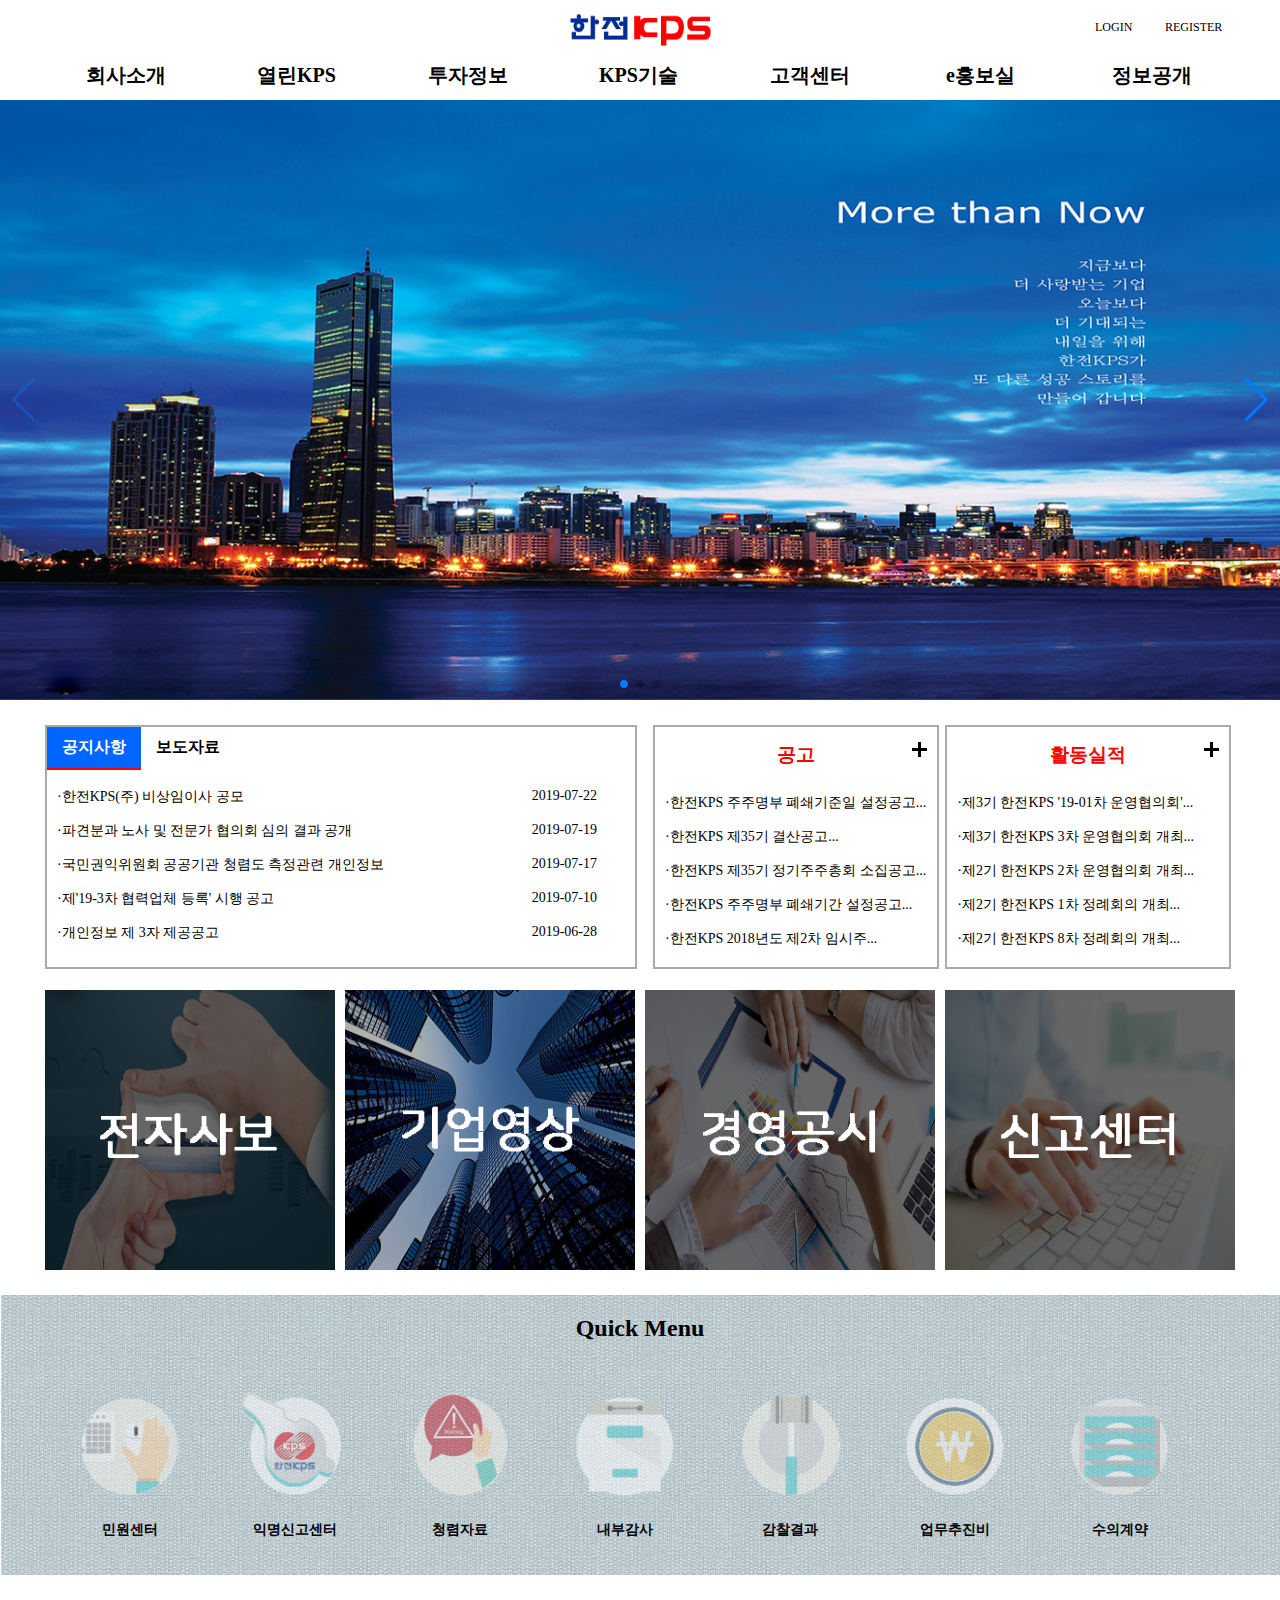
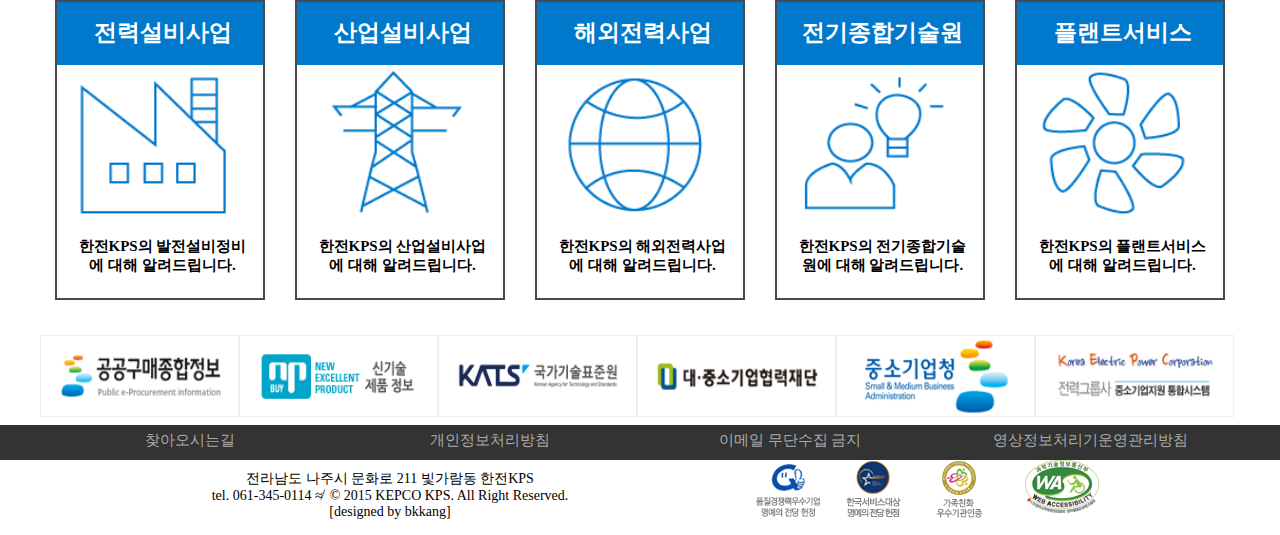
<file: index.html>
<!DOCTYPE html>
<html lang="en">
<head>
    <meta charset="UTF-8">
    <meta name="viewport" content="width=device-width, initial-scale=1.0">
    <title>한전KPS - new </title>
    <link rel="stylesheet" href="css/style.css">
    <script src="http://code.jquery.com/jquery-3.6.0.min.js"></script>
    <script src="script/menu.js"></script>
    <script src="script/tab.js"></script>
    <!-- <script src="script/pop.js"></script> -->
    <!-- swiper slider -->
    <link rel="stylesheet" href="https://cdn.jsdelivr.net/npm/swiper@11/swiper-bundle.min.css" />
    <style>
   .swiper {
      width: 100%;
      height: 100%;
    }

    .swiper-slide {
      text-align: center;
      font-size: 18px;
      background: #fff;
      display: flex;
      justify-content: center;
      align-items: center;
    }

    .swiper-slide img {
      display: block;
      width: 100%;
      height: 100%;
      object-fit: cover;
    }
    </style>
    <style>
      /* Skip */
      /* #skip{position:absolute; left:0; top:0; width:100%; 
              margin:0 auto; z-index:9999;}
      #skip a{display:block; position:absolute; left:0; 
      padding:10px; color:#fff; background:#000;}
      #skip a:link,#skip a:visited,#skip a:active{top:-10000px;}
      #skip a:hover,#skip a:focus{top:0;} */

      /*스킵 네비게이션 */
#skip{ position: absolute; margin: 0 auto; width: 100%; list-style: none; font-size: 1.15em; top: -10.5em; left: 0; z-index: 999;}
#skip a:focus, #skip a:active { 
  position: absolute; padding-top: 0.7em;
    width: 100%; height: 2em; top: 10.5em; z-index: 999; 
    text-align: center;color:#fff; background: #333;
    overflow: visible;  }
    </style>
</head>
<body>
  <div id="skip">
      <a href="#content">본문 바로가기</a> 
  </div>
  <div id="header">
    <div class="inner">
        <h1><a href="index.html"><img src="images/logo2.png" alt="kpslogo"></a></h1>
        <ul class="toplink">
            <li><a href="login.html">LOGIN</a></li>
            <li><a href="regist.html">REGISTER</a></li>
        </ul> 
        <ul class="gnb">
          <li class="m1"><a href="sub1.html">회사소개</a>
            <ul class="sub">
              <li><a href="#">CEO</a></li>
              <li><a href="#">VISION</a></li>
              <li><a href="#">연혁</a></li>
              <li><a href="#">조직&인력</a></li>
              <li><a href="#">주요사업</a></li>
               <li><a href="#">채용정보</a></li>
              <li><a href="#">찾아오시는길</a></li>
            </ul>
          </li>
  
          <li class="m2"><a href="sub2.html">열린KPS</a>
            <ul  class="sub">
              <li><a href="#">활동분야</a></li>
              <li><a href="#">지속가능경영</a></li>
              <li><a href="#">사회공헌</a></li>
              <li><a href="#">청렴센터</a></li>
              <li><a href="#">열린 KPS 1번가</a></li>
            </ul>	
          </li>
  
          <li class="m3"><a href="sub3.html">투자정보</a>
            <ul  class="sub">
              <li><a href="#">재무정보</a></li>
              <li><a href="#">공시정보</a></li>
              <li><a href="#">주식정보</a></li>
              <li><a href="#">주가정보</a></li>
              <li><a href="#">재무정보</a></li>
              <li><a href="#">IR자료</a></li>
            </ul>	
          </li>
  
          <li class="m4"><a href="sub4.html">KPS기술</a>
            <ul  class="sub">
              <li><a href="#">교육훈련</a></li>
              <li><a href="#">연구개발</a></li>
              <li><a href="#">특화기술</a></li>
              <li><a href="#">지식재산권</a></li>
              <li><a href="#">기술재휴</a></li>
              <li><a href="#">품질활동</a></li>
            </ul>	
          </li>
  
          <li class="m5"><a href="sub6.html">고객센터</a>
            <ul  class="sub">
              <li><a href="#">고객현장</a></li>
              <li><a href="#">고객상담실</a></li>
              <li><a href="#">공익신고</a></li>
              <li><a href="#">전자민원센터</a></li>
              <li><a href="#">입찰정보</a></li>
              <li><a href="#">KPS옴부즈만</a></li>
            </ul>	
          </li>
  
          <li class="m6"><a href="#">e홍보실</a>
            <ul  class="sub">
              <li><a href="#">전자사보</a></li>
              <li><a href="#">KPS홍보관</a></li>
              <li><a href="#">KPS뉴스</a></li>
            </ul>
          </li>
  
          <li class="m7"><a href="sub5.html">정보공개</a>
            <ul  class="sub">
              <li><a href="#">정보공개제도</a></li>
              <li><a href="#">사전정보공개</a></li>
              <li><a href="#">법무</a></li>
              <li><a href="#">사규</a></li>
              <li><a href="#">사규 제·개정예고</a></li>
              <li><a href="#">사업실명제</a></li>
            </ul>
          </li>
        </ul><!-- gnb -->
    </div>
   </div><!--header-->
   <div id="visual">
       <!-- <div class="viewer">
            <img class="active" src="images/visualImg1.png" alt="v1">
            <img src="images/visualImg2.png" alt="v2">
            <img src="images/visualImg3.png" alt="v3">   
       </div> -->
       <!-- Swiper slider 마크업 추가 -->
        <div class="swiper mySwiper">
            <div class="swiper-wrapper">
                <div class="swiper-slide"><img src="images/visualImg1.png" alt="v1"></div>
                <div class="swiper-slide"><img src="images/visualImg2.png" alt="v2"></div>
                <div class="swiper-slide"><img src="images/visualImg3.png" alt="v3"></div>
                <!-- <div class="swiper-slide"><img src="images/visualImg4.jpg" alt="v4"></div>
                <div class="swiper-slide"><img src="images/visualImg5.jpg" alt="v5"></div>    -->
            </div>
            <div class="swiper-button-next"></div>
            <div class="swiper-button-prev"></div>
            <div class="swiper-pagination"></div>
        </div>
   </div><!--visual-->
   <div id="content">
     <div id="contWrap">
      <div class="cont1"><!--  tab메뉴-->
        <div class="left">
          <ul class="tabs">
            <li class="tab-link current" data-tab="tab-1">공지사항</li>
            <li class="tab-link" data-tab="tab-2">보도자료</li>
          </ul>
          <div id="tab-1" class="tab-content current">	
            <ul>
              <li><a href="#">·한전KPS(주) 비상임이사 공모</a><span>2019-07-22</span></li>
              <li><a href="#">·파견분과 노사 및 전문가 협의회 심의 결과 공개</a><span>2019-07-19</span></li>
              <li><a href="#">·국민권익위원회 공공기관 청렴도 측정관련 개인정보</a><span>2019-07-17</span></li>
              <li><a href="#">·제'19-3차 협력업체 등록' 시행 공고</a><span>2019-07-10</span></li> 
              <li><a href="#">·개인정보 제 3자 제공공고</a><span>2019-06-28</span></li>
            </ul>
          </div><!-- tab1 -->

          <div id="tab-2" class="tab-content">
            <ul>
              <li><a href="#">·한전KPS, 청렴캠페인 시행</a><span>2019-07-26</span></li>
              <li><a href="#">·한전KPS, 발전기 고정자 권선 시제품 실증 완료</a><span>2019-07-25</span></li>
              <li><a href="#">·한전KPS, 2019년 대학생 서포터즈 발대식</a><span>2019-07-03</span></li>
              <li><a href="#">·한전KPS-한수원 컨소시엄, UAE원전 정비사업</a><span>2019-06-27</span></li>
              <li><a href="#">·한전KPS, 2019년도 상반기 신입사원 입사식 개최</a><span>2019-06-25</span></li>
            </ul>
          </div><!-- tab2 -->
        </div><!-- left -->
        
        <div class="right">
          <div class="box1"><!-- 4/10 -->
            <h3>공고</h3>
            <ul>
              <li><a href="#">·한전KPS 주주명부 폐쇄기준일 설정공고...</a></li>
              <li><a href="#">·한전KPS 제35기 결산공고...</a></li>
              <li><a href="#">·한전KPS 제35기 정기주주총회 소집공고...</a></li>
              <li><a href="#">·한전KPS 주주명부 폐쇄기간 설정공고...</a></li>
              <li><a href="#">·한전KPS 2018년도 제2차 임시주...</a></li>
            </ul>
            <p><a href="#"><img src="images/plus.png" alt="더보기"></a></p>
          </div><!-- box1 -->

          <div class="box2">
            <h3>활동실적</h3>
            <ul>
              <li><a href="#">·제3기 한전KPS '19-01차 운영협의회'...</a></li>
              <li><a href="#">·제3기 한전KPS 3차 운영협의회 개최...</a></li>
              <li><a href="#">·제2기 한전KPS 2차 운영협의회 개최...</a></li>
              <li><a href="#">·제2기 한전KPS 1차 정례회의 개최...</a></li>
              <li><a href="#">·제2기 한전KPS 8차 정례회의 개최...</a></li>
            </ul>
            <p><a href="#"><img src="images/plus.png" alt="더보기"></a></p>
          </div><!-- box2 -->
        </div><!-- right -->
      </div><!-- cont1 -->
          <div class="cont2">
            <!-- 인라인태그(a,img,span,em,..)) : 라인크로스 안됨 
                / 블럭태그(div,p,ul-li,table,...) :블럭단위 라이크로스 됨 -->
            <a href="#"><img src="images/cont3-1.png" alt="전자사보"></a>
            <a href="#"><img src="images/cont3-2.png" alt="기업영상"></a>
            <a href="#"><img src="images/cont3-3.png" alt="경영공시"></a>
            <a href="#"><img src="images/cont3-4.png" alt="신고센터"></a>
          </div><!--cont2-->
          <div class="cont3">
             <div class="lnb">
                <h2>Quick Menu</h2>
                <ul class="Quick">
                    <li><a href="#">
                         <img src="images/cont3_1_img1.png" alt="img1">
                         <p>민원센터</p></a>
                    </li>
                    <li><a href="#">
                        <img src="images/cont3_2_img2.png" alt="img2">
                        <p>익명신고센터</p></a>
                   </li>
                   <li><a href="#">
                    <img src="images/cont3_3_img3.png" alt="img3">
                    <p>청렴자료</p></a>
                   </li>
                   <li><a href="#">
                    <img src="images/cont3_4_img4.png" alt="img4">
                    <p>내부감사</p></a>
                   </li>
                   <li><a href="#">
                    <img src="images/cont3_5_img5.png" alt="img5">
                    <p>감찰결과</p></a>
                  </li>
                  <li><a href="#">
                    <img src="images/cont3_6_img6.png" alt="img6">
                    <p>업무추진비</p></a>
                  </li> 
                  <li><a href="#">
                    <img src="images/cont3_7_img7.png" alt="img7">
                    <p>수의계약</p></a>
                  </li>
                </ul>
             </div>
          </div><!--cont3-->
          <div class="cont4">
            <div class="boxs">
                <h3><a href="#">전력설비사업</a></h3>
                <a href="#">
                    <img src="images/cont4-1_2.png" alt="전력설비사업">
                    <p>한전KPS의 발전설비정비에 대해 알려드립니다.</p>
                </a>
            </div>
            <div class="boxs">
                <h3><a href="#">산업설비사업</a></h3>
                <a href="#">
                    <img src="images/cont4-2_2.png" alt="산업설비사업">
                    <p>한전KPS의 산업설비사업에 대해 알려드립니다.</p>
                </a>
            </div>
            <div class="boxs">
                <h3><a href="#">해외전력사업</a></h3>
                <a href="#">
                    <img src="images/cont4-3_2.png" alt="해외전력사업">
                    <p>한전KPS의 해외전력사업에 대해 알려드립니다.</p>
                </a>
            </div>
            <div class="boxs">
                <h3><a href="#">전기종합기술원</a></h3>
                <a href="#">
                    <img src="images/cont4-4_2.png" alt="전기종합기술원">
                    <p>한전KPS의 전기종합기술원에 대해 알려드립니다.</p>
                </a>
            </div>
            <div class="boxs">
                <h3><a href="#">플랜트서비스</a></h3>
                <a href="#">
                    <img src="images/cont4-5_2.png" alt="플랜트서비스">
                    <p>한전KPS의 플랜트서비스에 대해 알려드립니다.</p>
                </a>
            </div>
          </div><!--cont4-->
          <div class="cont5">
            <ul>
                <li><a href="#"><img src="images/cont6-1.png" alt="공공정보"></a></li>
                <li><a href="#"><img src="images/cont6-2.png" alt="공공정보"></a></li>
                <li><a href="#"><img src="images/cont6-3.png" alt="공공정보"></a></li>
                <li><a href="#"><img src="images/cont6-4.png" alt="공공정보"></a></li>
                <li><a href="#"><img src="images/cont6-5.png" alt="공공정보"></a></li>
                <li><a href="#"><img src="images/cont6-6.png" alt="공공정보"></a></li>
            </ul>
          </div><!--cont5-->
     </div><!--contWrap-->
   </div><!--content-->
   <div id="footer">
     <div class="contact">
         <ul>
            <li><a href="#">찾아오시는길</a></li>
            <li><a href="#">개인정보처리방침</a></li>
            <li><a href="#">이메일 무단수집 금지</a></li>
            <li><a href="#">영상정보처리기운영관리방침</a></li>
         </ul>
     </div>
     <div class="address">
        <p class="add">
            전라남도 나주시 문화로 211 빛가람동 한전KPS <br>tel. 061-345-0114
            &nap;&nbsp; &copy; 2015 KEPCO KPS. All Right Reserved. [designed by bkkang]
        </p>
        <ul class="ficon">
            <li><a href="#"><img src="images/footer_icon1.png" alt="1"></a></li>
            <li><a href="#"><img src="images/footer_icon2.png" alt="1"></a></li>
            <li><a href="#"><img src="images/footer_icon4.png" alt="1"></a></li>
            <li><a href="#"><img src="images/footer_icon5.jpg" alt="1"></a></li> 
        </ul>
     </div>
   </div><!--footer-->
   <div class="popup">
        <img src="images/pop.jpg" alt="pop">
        <input type="checkbox" id="chk">
        <label for="chk">오늘은 하루동안 이창 열지않음.</label>
        <button class="close">close</button>
   </div>

   <!-- Swiper slider JS 추가 -->
   <script src="https://cdn.jsdelivr.net/npm/swiper@11/swiper-bundle.min.js"></script>
   <script>
    var swiper = new Swiper(".mySwiper", {
      spaceBetween: 30,
      centeredSlides: true,
      autoplay: {
        delay: 2500,
        disableOnInteraction: false,
      },
      pagination: {
        el: ".swiper-pagination",
        clickable: true,
      },
      navigation: {
        nextEl: ".swiper-button-next",
        prevEl: ".swiper-button-prev",
      },
    });
   </script>
</body>
</html>
</file>
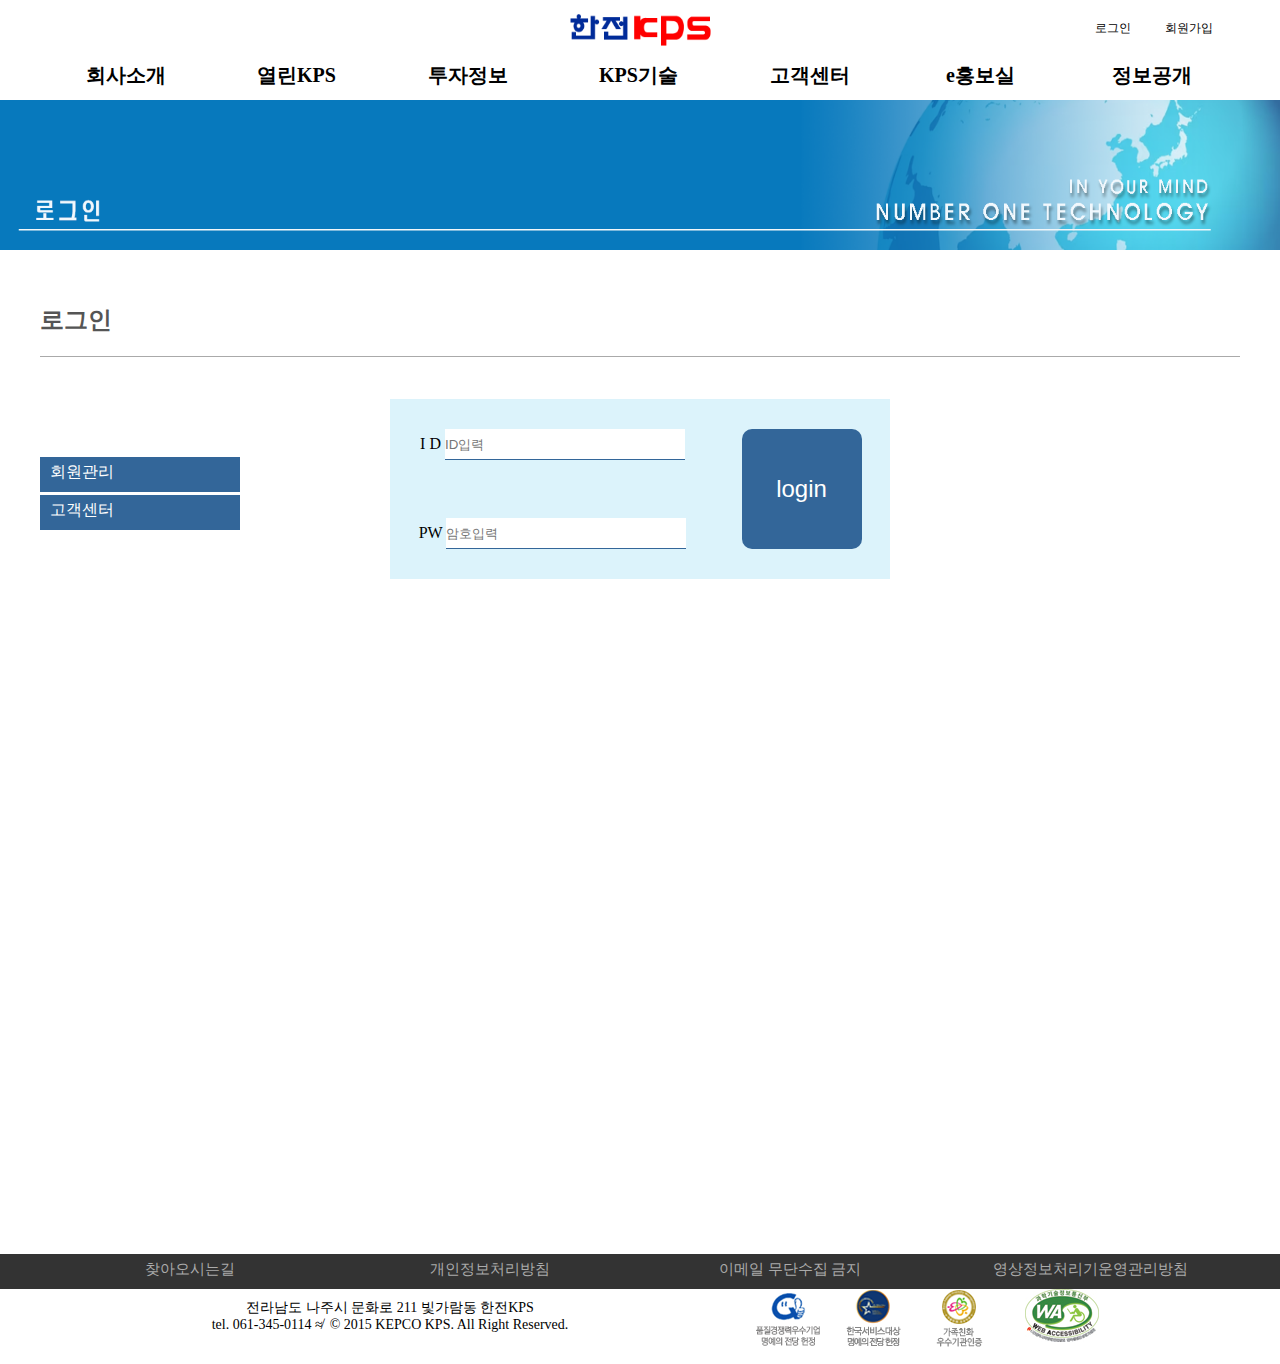
<file: login.html>
<!DOCTYPE html>
<html lang="en">
<head>
    <meta charset="UTF-8">
    <meta name="viewport" content="width=device-width, initial-scale=1.0">
    <title>로그인</title>
    <link rel="stylesheet" href="css/style.css">
    <link rel="stylesheet" href="css/login.css">
    <script src="http://code.jquery.com/jquery-3.6.0.min.js"></script>
    <script src="script/menu.js"></script>
    <script src="script/navi.js"></script>
    <script src="script/login.js"></script>
</head>
<body>
   <div id="header">
    <div class="inner">
        <h1><a href="index.html"><img src="images/logo2.png" alt="kpslogo"></a></h1>
        <ul class="toplink">
            <li><a href="login.html">로그인</a></li>
            <li><a href="regist.html">회원가입</a></li>
        </ul> 
        <ul class="gnb">
          <li class="m1"><a href="sub1.html">회사소개</a>
            <ul class="sub">
              <li><a href="#">CEO</a></li>
              <li><a href="#">VISION</a></li>
              <li><a href="#">연혁</a></li>
              <li><a href="#">조직&인력</a></li>
              <li><a href="#">주요사업</a></li>
               <li><a href="#">채용정보</a></li>
              <li><a href="#">찾아오시는길</a></li>
            </ul>
          </li>
  
          <li class="m2"><a href="sub2.html">열린KPS</a>
            <ul  class="sub">
              <li><a href="#">활동분야</a></li>
              <li><a href="#">지속가능경영</a></li>
              <li><a href="#">사회공헌</a></li>
              <li><a href="#">청렴센터</a></li>
              <li><a href="#">열린 KPS 1번가</a></li>
            </ul>	
          </li>
  
          <li class="m3"><a href="sub3.html">투자정보</a>
            <ul  class="sub">
              <li><a href="#">재무정보</a></li>
              <li><a href="#">공시정보</a></li>
              <li><a href="#">주식정보</a></li>
              <li><a href="#">주가정보</a></li>
              <li><a href="#">재무정보</a></li>
              <li><a href="#">IR자료</a></li>
            </ul>	
          </li>
  
          <li class="m4"><a href="sub4.html">KPS기술</a>
            <ul  class="sub">
              <li><a href="#">교육훈련</a></li>
              <li><a href="#">연구개발</a></li>
              <li><a href="#">특화기술</a></li>
              <li><a href="#">지식재산권</a></li>
              <li><a href="#">기술재휴</a></li>
              <li><a href="#">품질활동</a></li>
            </ul>	
          </li>
  
          <li class="m5"><a href="sub6.html">고객센터</a>
            <ul  class="sub">
              <li><a href="#">고객현장</a></li>
              <li><a href="#">고객상담실</a></li>
              <li><a href="#">공익신고</a></li>
              <li><a href="#">전자민원센터</a></li>
              <li><a href="#">입찰정보</a></li>
              <li><a href="#">KPS옴부즈만</a></li>
            </ul>	
          </li>
  
          <li class="m6"><a href="#">e홍보실</a>
            <ul  class="sub">
              <li><a href="#">전자사보</a></li>
              <li><a href="#">KPS홍보관</a></li>
              <li><a href="#">KPS뉴스</a></li>
            </ul>
          </li>
  
          <li class="m7"><a href="sub5.html">정보공개</a>
            <ul  class="sub">
              <li><a href="#">정보공개제도</a></li>
              <li><a href="#">사전정보공개</a></li>
              <li><a href="#">법무</a></li>
              <li><a href="#">사규</a></li>
              <li><a href="#">사규 제·개정예고</a></li>
              <li><a href="#">사업실명제</a></li>
            </ul>
          </li>
        </ul><!-- gnb -->
    </div>
   </div><!--header-->
  
   <div id="sub1_visual">
    <!-- 타이틀바 이미지제작 -->
    <img src="images/sub_visual6.png" alt="로그인">
   </div>
   <div id="conWrap">
     <div id="sub2">
       <h2>로그인 </h2>
     </div>
     <!-- 내용배치 추가 -->
  
     <div id="nav">
      <ul class="navi">
        <li class="group">
          <div class="title">회원관리</div>
          <ul class="msub">
            <li><a href="#">로그인</a></li>
            <li><a href="#">회원가입</a></li>     
          </ul>
        </li>
        <li class="group">
          <div class="title">고객센터</div>
          <ul class="msub">
            <li><a href="#">사이트맵</a></li>
            <li><a href="#">오시는길</a></li>
            <li><a href="#">FAQ</a></li>
          </ul>
        </li>
       
      </ul><!-- navi -->
     </div><!-- nav -->
    
     <div id="con1">
        <div class="box8">
        <div id="content">
          <form action="login.php" method="post" name="fm">
            <fieldset>
                <legend>로그인폼</legend>
                 <table border="0" width="500" height="180">
                   <caption align="top">로그인양식</caption>
                   <colgroup>
                    <col width="65%">
                    <col width="35%">
                   </colgroup>
                   <tr>
                    <td><label for="id">I&nbsp;D</label>
                     <input type="text" id="id" name="id" placeholder="ID입력">
                    </td>
                    <td rowspan="2">
                        <input  class="btn_login" type="button" value="login"
                         onclick="form_login()">
                    </td>
                   </tr>
                   <tr>
                    <td>
                        <label for="pw">PW</label>
                        <input type="password" id="pw" name="pw"
                        placeholder="암호입력">
                    </td>
                    <!-- <td> 로그인버튼 </td> -->
                </tr>
                 </table>
            </fieldset>
          </form>
        </div>         
        </div> <!--box8-->
     </div> <!--con1--> 

   </div><!--conWrap end-->
   
   <div id="footer">
     <div class="contact">
         <ul>
            <li><a href="#">찾아오시는길</a></li>
            <li><a href="#">개인정보처리방침</a></li>
            <li><a href="#">이메일 무단수집 금지</a></li>
            <li><a href="#">영상정보처리기운영관리방침</a></li>
         </ul>
     </div>
     <div class="address">
        <p class="add">
            전라남도 나주시 문화로 211 빛가람동 한전KPS <br>tel. 061-345-0114
            &nap;&nbsp; &copy; 2015 KEPCO KPS. All Right Reserved.
        </p>
        <ul class="ficon">
            <li><a href="#"><img src="images/footer_icon1.png" alt="1"></a></li>
            <li><a href="#"><img src="images/footer_icon2.png" alt="1"></a></li>
            <li><a href="#"><img src="images/footer_icon4.png" alt="1"></a></li>
            <li><a href="#"><img src="images/footer_icon5.jpg" alt="1"></a></li> 
        </ul>
     </div>
   </div><!--footer--> 
</body>
</html>
</file>
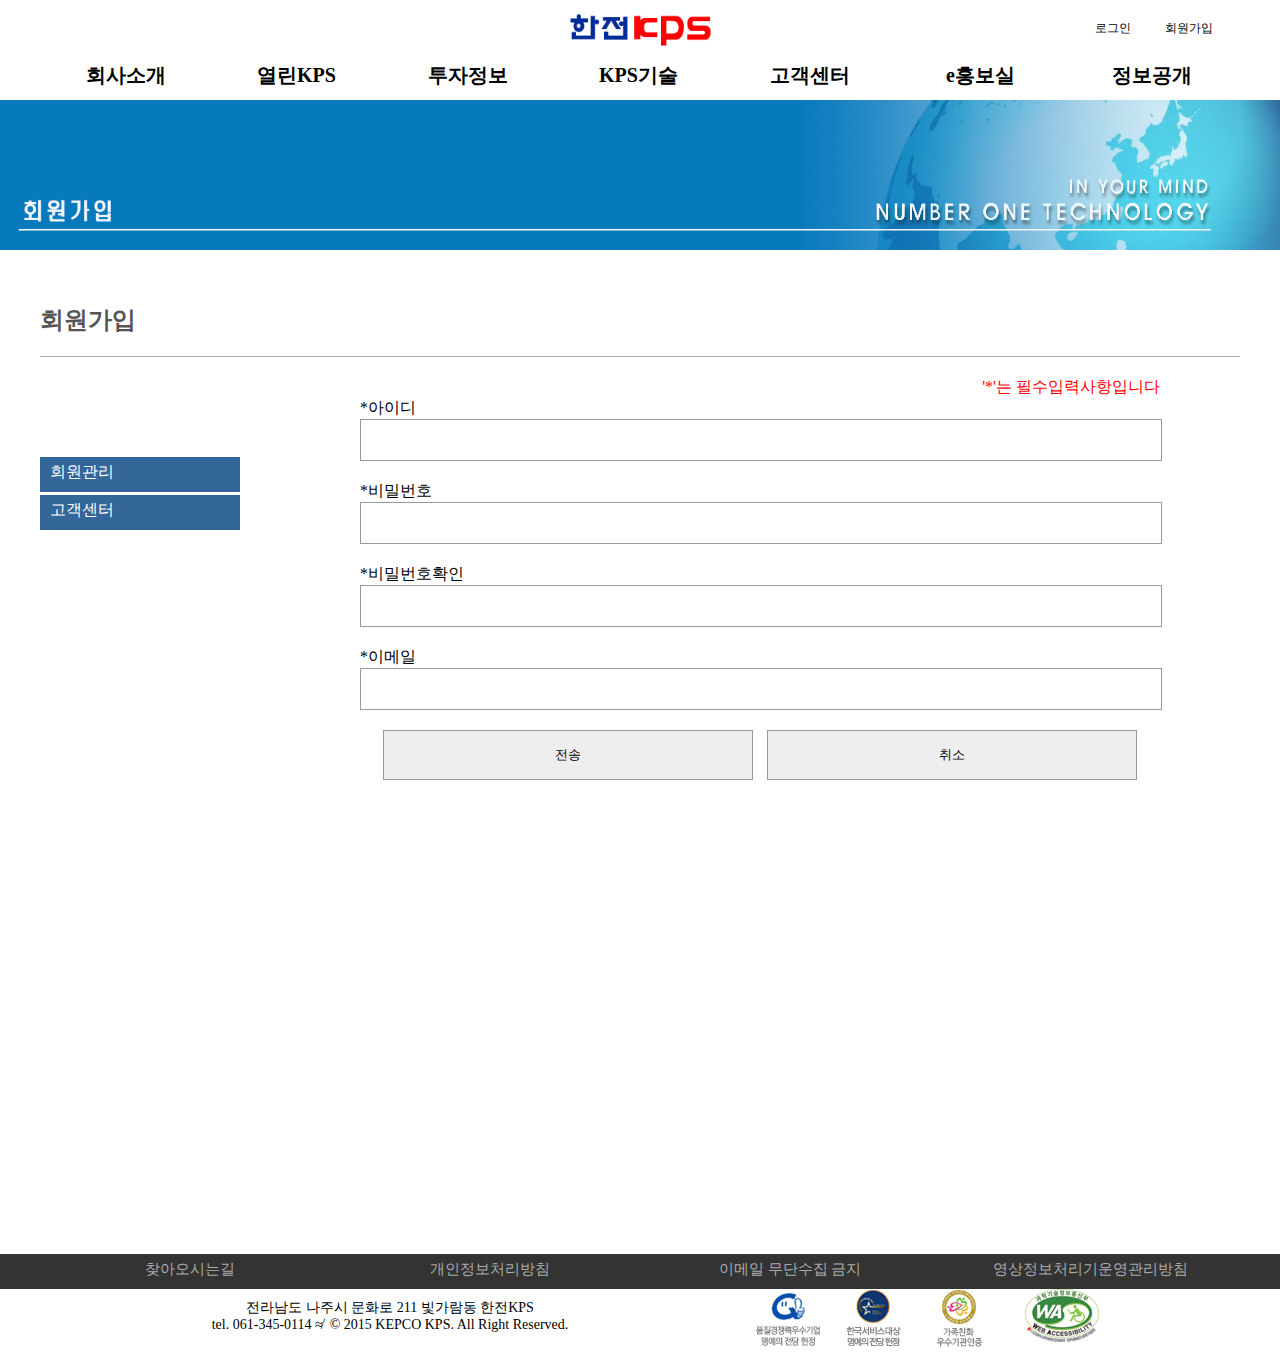
<file: regist.html>
<!DOCTYPE html>
<html lang="en">
<head>
    <meta charset="UTF-8">
    <meta name="viewport" content="width=device-width, initial-scale=1.0">
    <title>회원가입</title>
    <link rel="stylesheet" href="css/style.css">
    <link rel="stylesheet" href="css/regist.css">
    <script src="http://code.jquery.com/jquery-3.6.0.min.js"></script>
    <script src="script/menu.js"></script>
    <script src="script/navi.js"></script>
    <script src="script/regist.js"></script>
</head>
<body>
   <div id="header">
    <div class="inner">
        <h1><a href="index.html"><img src="images/logo2.png" alt="kpslogo"></a></h1>
        <ul class="toplink">
            <li><a href="login.html">로그인</a></li>
            <li><a href="regist.html">회원가입</a></li>
        </ul> 
        <ul class="gnb">
          <li class="m1"><a href="sub1.html">회사소개</a>
            <ul class="sub">
              <li><a href="#">CEO</a></li>
              <li><a href="#">VISION</a></li>
              <li><a href="#">연혁</a></li>
              <li><a href="#">조직&인력</a></li>
              <li><a href="#">주요사업</a></li>
               <li><a href="#">채용정보</a></li>
              <li><a href="#">찾아오시는길</a></li>
            </ul>
          </li>
  
          <li class="m2"><a href="sub2.html">열린KPS</a>
            <ul  class="sub">
              <li><a href="#">활동분야</a></li>
              <li><a href="#">지속가능경영</a></li>
              <li><a href="#">사회공헌</a></li>
              <li><a href="#">청렴센터</a></li>
              <li><a href="#">열린 KPS 1번가</a></li>
            </ul>	
          </li>
  
          <li class="m3"><a href="sub3.html">투자정보</a>
            <ul  class="sub">
              <li><a href="#">재무정보</a></li>
              <li><a href="#">공시정보</a></li>
              <li><a href="#">주식정보</a></li>
              <li><a href="#">주가정보</a></li>
              <li><a href="#">재무정보</a></li>
              <li><a href="#">IR자료</a></li>
            </ul>	
          </li>
  
          <li class="m4"><a href="sub4.html">KPS기술</a>
            <ul  class="sub">
              <li><a href="#">교육훈련</a></li>
              <li><a href="#">연구개발</a></li>
              <li><a href="#">특화기술</a></li>
              <li><a href="#">지식재산권</a></li>
              <li><a href="#">기술재휴</a></li>
              <li><a href="#">품질활동</a></li>
            </ul>	
          </li>
  
          <li class="m5"><a href="sub6.html">고객센터</a>
            <ul  class="sub">
              <li><a href="#">고객현장</a></li>
              <li><a href="#">고객상담실</a></li>
              <li><a href="#">공익신고</a></li>
              <li><a href="#">전자민원센터</a></li>
              <li><a href="#">입찰정보</a></li>
              <li><a href="#">KPS옴부즈만</a></li>
            </ul>	
          </li>
  
          <li class="m6"><a href="#">e홍보실</a>
            <ul  class="sub">
              <li><a href="#">전자사보</a></li>
              <li><a href="#">KPS홍보관</a></li>
              <li><a href="#">KPS뉴스</a></li>
            </ul>
          </li>
  
          <li class="m7"><a href="sub5.html">정보공개</a>
            <ul  class="sub">
              <li><a href="#">정보공개제도</a></li>
              <li><a href="#">사전정보공개</a></li>
              <li><a href="#">법무</a></li>
              <li><a href="#">사규</a></li>
              <li><a href="#">사규 제·개정예고</a></li>
              <li><a href="#">사업실명제</a></li>
            </ul>
          </li>
        </ul><!-- gnb -->
    </div>
   </div><!--header-->
  
   <div id="sub1_visual">
    <!-- 타이틀바 이미지제작 -->
    <img src="images/sub_visual7.png" alt="회원가입">
   </div>
   <div id="conWrap">
     <div id="sub2">
       <h2>회원가입</h2>
     </div>
     <!-- 내용배치 추가 -->
     <div id="nav">
      <ul class="navi">
        <li class="group">
          <div class="title">회원관리</div>
          <ul class="msub">
            <li><a href="#">로그인</a></li>
            <li><a href="#">회원가입</a></li>     
          </ul>
        </li>
        <li class="group">
          <div class="title">고객센터</div>
          <ul class="msub">
            <li><a href="#">사이트맵</a></li>
            <li><a href="#">오시는길</a></li>
            <li><a href="#">FAQ</a></li>
          </ul>
        </li>
       
      </ul><!-- navi -->
     </div><!-- nav -->
    
     <div id="con1">
        <div class="box8">
           <div id="regform">
            <p>'*'는 필수입력사항입니다</p>
            <form action="#" method="post" id="frm">
                <dl>
                 <dt><label for="id">*아이디</label></dt>
                 <dd><input type="text" id="id" name="id" /></dd>
                 <dt><label for="pw">*비밀번호</label></dt>
                 <dd><input type="password" id="pw" name="pw" /></dd>
                 <dt><label for="repw">*비밀번호확인</label></dt>
                 <dd><input type="password" id="repw" name="repw" /></dd>
                 <dt><label for="email">*이메일</label></dt>
                 <dd><input type="text" id="email" name="email" /></dd>	
                </dl>
                <div>
                 <input type="submit" value="전송"/>
                 <input type="reset" value="취소" />
                </div>
              </form>
           </div>
        </div> <!--box8-->
     </div> <!--con1--> 

   </div><!--conWrap end-->
   
   <div id="footer">
     <div class="contact">
         <ul>
            <li><a href="#">찾아오시는길</a></li>
            <li><a href="#">개인정보처리방침</a></li>
            <li><a href="#">이메일 무단수집 금지</a></li>
            <li><a href="#">영상정보처리기운영관리방침</a></li>
         </ul>
     </div>
     <div class="address">
        <p class="add">
            전라남도 나주시 문화로 211 빛가람동 한전KPS <br>tel. 061-345-0114
            &nap;&nbsp; &copy; 2015 KEPCO KPS. All Right Reserved.
        </p>
        <ul class="ficon">
            <li><a href="#"><img src="images/footer_icon1.png" alt="1"></a></li>
            <li><a href="#"><img src="images/footer_icon2.png" alt="1"></a></li>
            <li><a href="#"><img src="images/footer_icon4.png" alt="1"></a></li>
            <li><a href="#"><img src="images/footer_icon5.jpg" alt="1"></a></li> 
        </ul>
     </div>
   </div><!--footer--> 
</body>
</html>
</file>
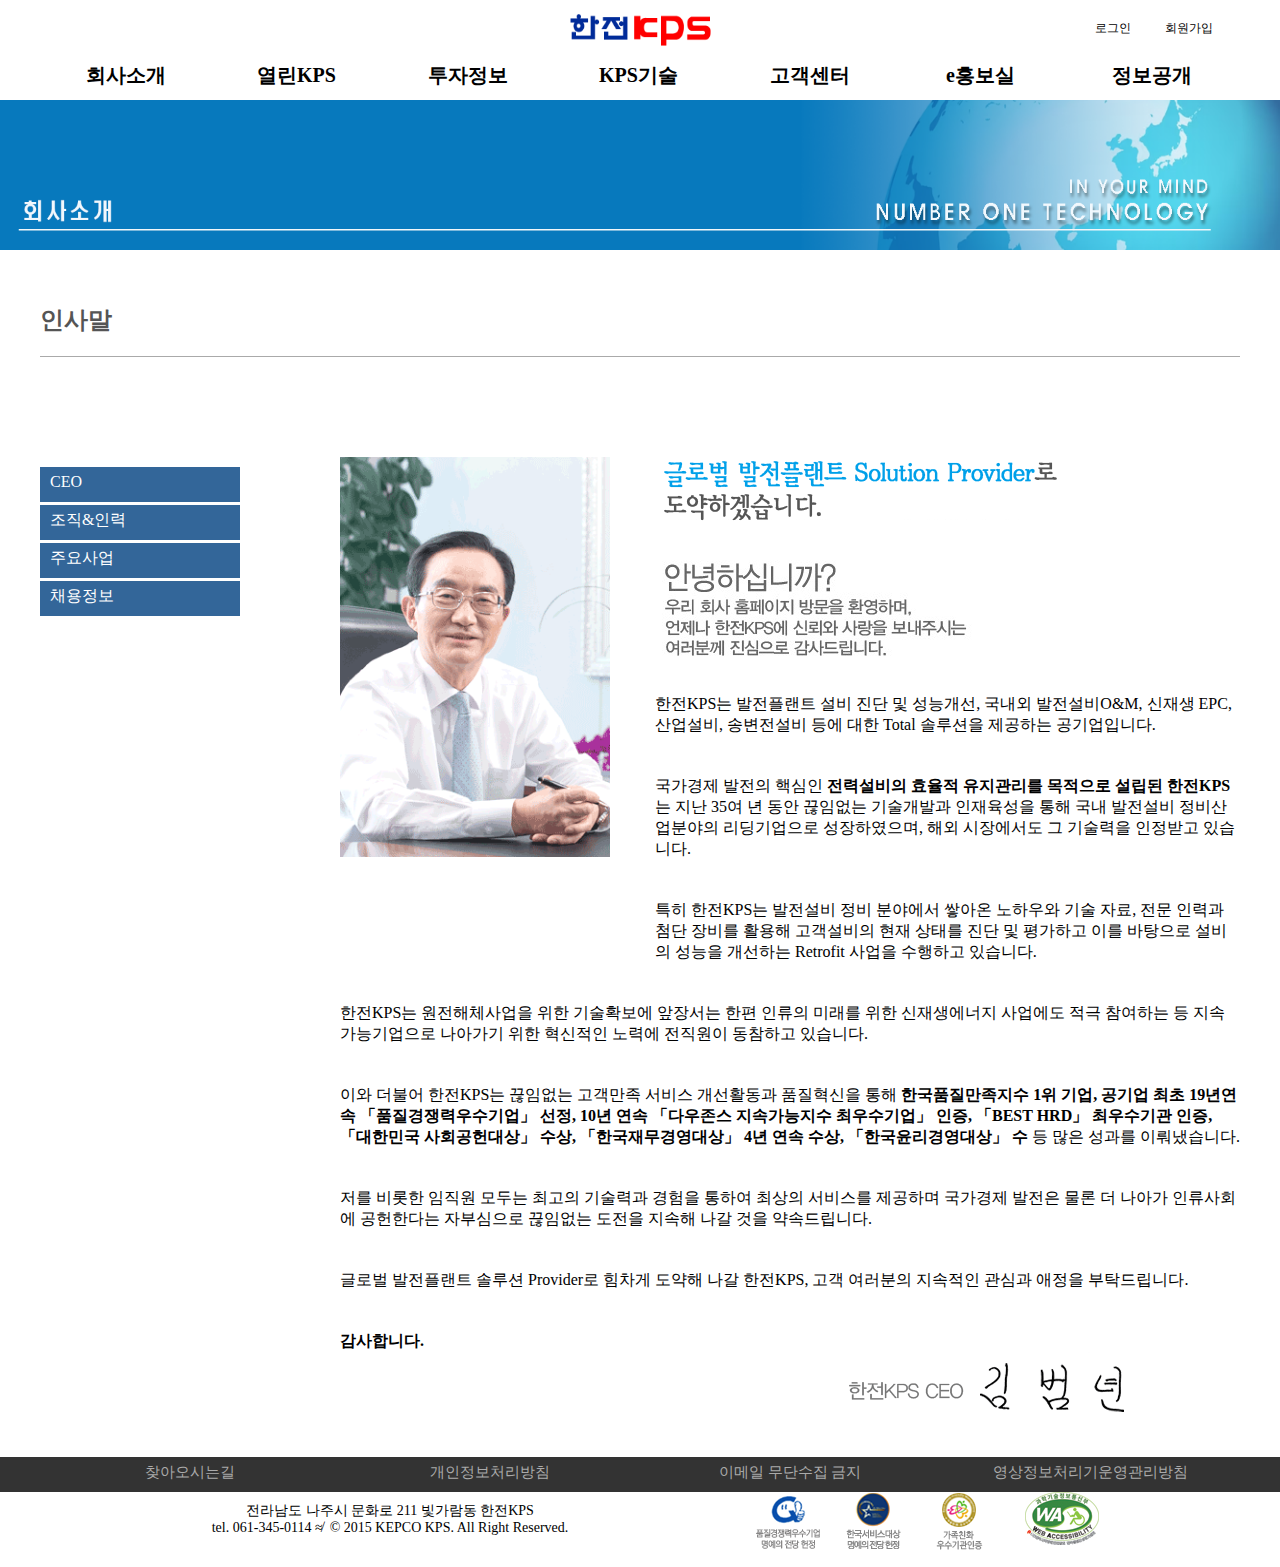
<file: sub1.html>
<!DOCTYPE html>
<html lang="en">
<head>
    <meta charset="UTF-8">
    <meta name="viewport" content="width=device-width, initial-scale=1.0">
    <title>회사소개</title>
    <link rel="stylesheet" href="css/style.css">
    <link rel="stylesheet" href="css/sub1.css">
    <script src="http://code.jquery.com/jquery-3.6.0.min.js"></script>
    <script src="script/menu.js"></script>
    <script src="script/navi.js"></script> 
</head>
<body>
   <div id="header">
    <div class="inner">
        <h1><a href="index.html"><img src="images/logo2.png" alt="kpslogo"></a></h1>
        <ul class="toplink">
            <li><a href="login.html">로그인</a></li>
            <li><a href="regist.html">회원가입</a></li>
        </ul> 
        <ul class="gnb">
          <li class="m1"><a href="sub1.html">회사소개</a>
            <ul class="sub">
              <li><a href="#">CEO</a></li>
              <li><a href="#">VISION</a></li>
              <li><a href="#">연혁</a></li>
              <li><a href="#">조직&인력</a></li>
              <li><a href="#">주요사업</a></li>
               <li><a href="#">채용정보</a></li>
              <li><a href="#">찾아오시는길</a></li>
            </ul>
          </li>
  
          <li class="m2"><a href="sub2.html">열린KPS</a>
            <ul  class="sub">
              <li><a href="#">활동분야</a></li>
              <li><a href="#">지속가능경영</a></li>
              <li><a href="#">사회공헌</a></li>
              <li><a href="#">청렴센터</a></li>
              <li><a href="#">열린 KPS 1번가</a></li>
            </ul>	
          </li>
  
          <li class="m3"><a href="sub3.html">투자정보</a>
            <ul  class="sub">
              <li><a href="#">재무정보</a></li>
              <li><a href="#">공시정보</a></li>
              <li><a href="#">주식정보</a></li>
              <li><a href="#">주가정보</a></li>
              <li><a href="#">재무정보</a></li>
              <li><a href="#">IR자료</a></li>
            </ul>	
          </li>
  
          <li class="m4"><a href="sub4.html">KPS기술</a>
            <ul  class="sub">
              <li><a href="#">교육훈련</a></li>
              <li><a href="#">연구개발</a></li>
              <li><a href="#">특화기술</a></li>
              <li><a href="#">지식재산권</a></li>
              <li><a href="#">기술재휴</a></li>
              <li><a href="#">품질활동</a></li>
            </ul>	
          </li>
  
          <li class="m5"><a href="sub6.html">고객센터</a>
            <ul  class="sub">
              <li><a href="#">고객현장</a></li>
              <li><a href="#">고객상담실</a></li>
              <li><a href="#">공익신고</a></li>
              <li><a href="#">전자민원센터</a></li>
              <li><a href="#">입찰정보</a></li>
              <li><a href="#">KPS옴부즈만</a></li>
            </ul>	
          </li>
  
          <li class="m6"><a href="#">e홍보실</a>
            <ul  class="sub">
              <li><a href="#">전자사보</a></li>
              <li><a href="#">KPS홍보관</a></li>
              <li><a href="#">KPS뉴스</a></li>
            </ul>
          </li>
  
          <li class="m7"><a href="sub5.html">정보공개</a>
            <ul  class="sub">
              <li><a href="#">정보공개제도</a></li>
              <li><a href="#">사전정보공개</a></li>
              <li><a href="#">법무</a></li>
              <li><a href="#">사규</a></li>
              <li><a href="#">사규 제·개정예고</a></li>
              <li><a href="#">사업실명제</a></li>
            </ul>
          </li>
        </ul><!-- gnb -->
    </div>
   </div><!--header-->
  
   <div id="sub1_visual">
    <img src="images/sub_visual1.png" alt="회사소개">
   </div>
   <div id="conWrap">
     <div id="sub2">
       <h2>인사말</h2>
     </div>
     <div id="nav">
      <ul class="navi">
        <li class="group">
          <div class="title">CEO</div>
          <ul class="msub">
            <li><a href="sub1.html">인사말</a></li>
            <li><a href="sub2.html">경영방침</a></li>
            <li><a href="#">프로필</a></li>
          </ul>
        </li>
        
        <li class="group">
          <div class="title">조직&인력</div>
          <ul class="msub">
            <li><a href="#">조직도</a></li>
            <li><a href="#">본사전화번호 안내</a></li>
          </ul>
        </li>

        <li class="group">
          <div class="title">주요사업</div>
          <ul class="msub">
            <li><a href="#">발전설비정비</a></li>
            <li><a href="#">송변전설비정비</a></li>
            <li><a href="#">해외사업</a></li>
            <li><a href="#">전문기술 서비스</a></li>
          </ul>
        </li>

        <li class="group">
          <div class="title">채용정보</div>
          <ul class="msub">
            <li><a href="#">인재상</a></li>
            <li><a href="#">인사제도 및 복리후생</a></li>
            <li><a href="#">채용공고</a></li>
            <li><a href="#">NCS채용제도</a></li>
            <li><a href="#">블라인드 채용제도</a></li>
          </ul>
        </li>
      </ul><!-- navi -->
    </div><!-- nav -->
     <div id="con1">
      <div class="box8">
          <div class="left_box">
            <img src="images/sub1.gif" alt="ceo이미지">
          </div>
          <div class="right_box">
            <img src="images/sub1_01.gif" alt="글로벌 발전...">
            <!-- 내용문자열배치 -->
            <p class="p1">한전KPS는 발전플랜트 설비           
              
              진단 및 성능개선, 국내외 발전설비O&M, 신재생 EPC, 산업설비, 송변전설비 등에 대한 Total 솔루션을 제공하는 공기업입니다.</p>
						<p class="p2">국가경제 발전의 핵심인 <strong>전력설비의 효율적 유지관리를 목적으로 설립된 한전KPS</strong>는 지난 35여 년 동안 끊임없는 기술개발과 인재육성을 통해 국내 발전설비 정비산업분야의 리딩기업으로 성장하였으며, 해외 시장에서도 그 기술력을 인정받고 있습니다.</p>
						<p class="p3">특히 한전KPS는 발전설비 정비 분야에서 쌓아온 노하우와 기술 자료, 전문 인력과 첨단 장비를 활용해 고객설비의 현재 
						상태를 진단 및 평가하고 이를 바탕으로 설비의 성능을 개선하는 Retrofit 사업을 수행하고 있습니다.</p>
						<p class="p4">한전KPS는 원전해체사업을 위한 기술확보에 앞장서는 한편 인류의 미래를 위한 신재생에너지 사업에도 적극 참여하는 등
						지속가능기업으로 나아가기 위한 혁신적인 노력에 전직원이 동참하고 있습니다.</p>
						<p class="p5">이와 더불어 한전KPS는 끊임없는 고객만족 서비스 개선활동과 품질혁신을 통해 <strong>한국품질만족지수 1위 기업, 공기업 최초 19년연속 「품질경쟁력우수기업」 선정, 10년 연속 「다우존스 지속가능지수 최우수기업」 인증, 「BEST HRD」 최우수기관 인증, 「대한민국 사회공헌대상」 수상, 「한국재무경영대상」 4년 연속 수상, 「한국윤리경영대상」 수</u></strong> 등 많은 성과를 이뤄냈습니다.</p>
						<p class="p6">저를 비롯한 임직원 모두는 최고의 기술력과 경험을 통하여 최상의 서비스를 제공하며 국가경제 발전은 물론 더 나아가 인류사회에 공헌한다는 자부심으로 끊임없는 도전을 지속해 나갈 것을 약속드립니다.</p>
						<p class="p7">글로벌 발전플랜트 솔루션 Provider로 힘차게 도약해 나갈 한전KPS, 고객 여러분의 지속적인 관심과 애정을 부탁드립니다.</p>
						<p class="p8"><strong>감사합니다.</strong></p>
						<a href="#" class="bottom"><img src="images/img1.gif" alt="한전KPS CEO 김범년"></a>
         
          </div>

      </div><!--box8 end-->
     </div><!--con1 end-->
     
   </div><!--conWrap end-->
   
   <div id="footer">
     <div class="contact">
         <ul>
            <li><a href="#">찾아오시는길</a></li>
            <li><a href="#">개인정보처리방침</a></li>
            <li><a href="#">이메일 무단수집 금지</a></li>
            <li><a href="#">영상정보처리기운영관리방침</a></li>
         </ul>
     </div>
     <div class="address">
        <p class="add">
            전라남도 나주시 문화로 211 빛가람동 한전KPS <br>tel. 061-345-0114
            &nap;&nbsp; &copy; 2015 KEPCO KPS. All Right Reserved.
        </p>
        <ul class="ficon">
            <li><a href="#"><img src="images/footer_icon1.png" alt="1"></a></li>
            <li><a href="#"><img src="images/footer_icon2.png" alt="1"></a></li>
            <li><a href="#"><img src="images/footer_icon4.png" alt="1"></a></li>
            <li><a href="#"><img src="images/footer_icon5.jpg" alt="1"></a></li> 
        </ul>
     </div>
   </div><!--footer--> 
</body>
</html>
</file>
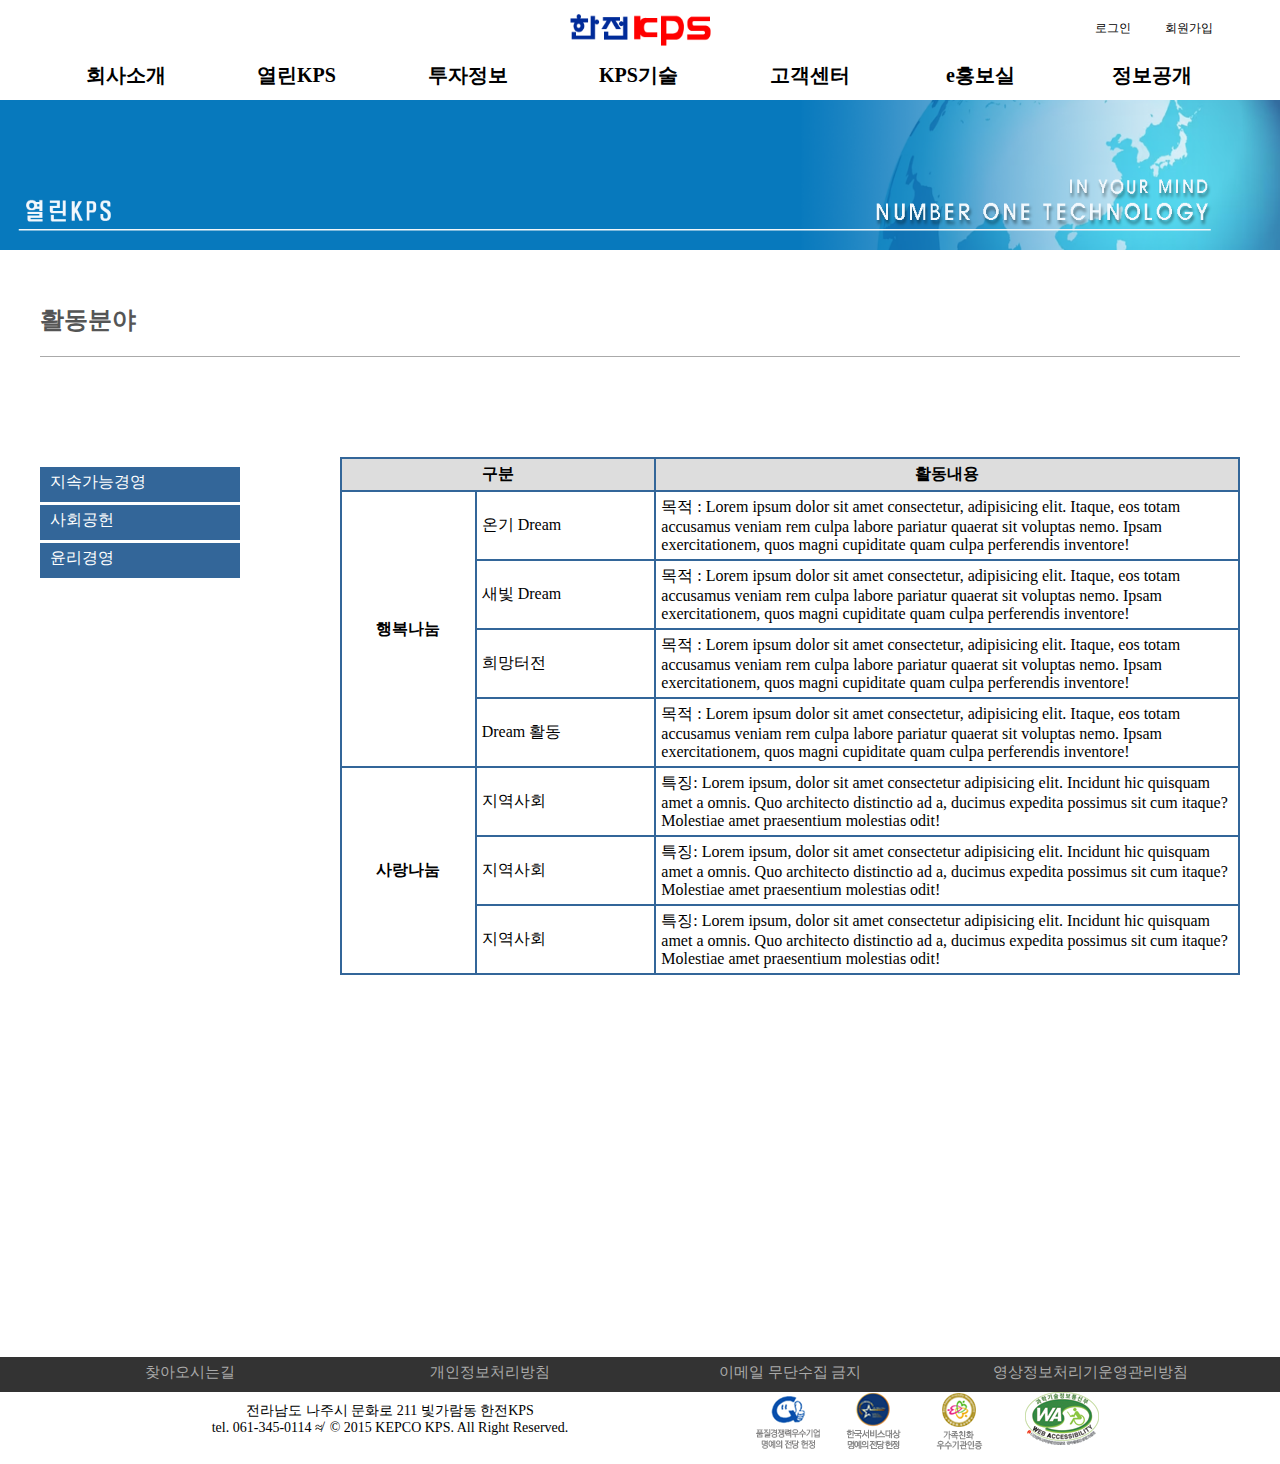
<file: sub2.html>
<!DOCTYPE html>
<html lang="en">
<head>
    <meta charset="UTF-8">
    <meta name="viewport" content="width=device-width, initial-scale=1.0">
    <title>열린KPS</title>
    <link rel="stylesheet" href="css/style.css">
    <link rel="stylesheet" href="css/sub2.css">
    <script src="http://code.jquery.com/jquery-3.6.0.min.js"></script>
    <script src="script/menu.js"></script>
    <script src="script/navi.js"></script>

</head>
<body>
   <div id="header">
    <div class="inner">
        <h1><a href="index.html"><img src="images/logo2.png" alt="kpslogo"></a></h1>
        <ul class="toplink">
            <li><a href="login.html">로그인</a></li>
            <li><a href="regist.html">회원가입</a></li>
        </ul> 
        <ul class="gnb">
          <li class="m1"><a href="sub1.html">회사소개</a>
            <ul class="sub">
              <li><a href="#">CEO</a></li>
              <li><a href="#">VISION</a></li>
              <li><a href="#">연혁</a></li>
              <li><a href="#">조직&인력</a></li>
              <li><a href="#">주요사업</a></li>
               <li><a href="#">채용정보</a></li>
              <li><a href="#">찾아오시는길</a></li>
            </ul>
          </li>
  
          <li class="m2"><a href="sub2.html">열린KPS</a>
            <ul  class="sub">
              <li><a href="#">활동분야</a></li>
              <li><a href="#">지속가능경영</a></li>
              <li><a href="#">사회공헌</a></li>
              <li><a href="#">청렴센터</a></li>
              <li><a href="#">열린 KPS 1번가</a></li>
            </ul>	
          </li>
  
          <li class="m3"><a href="sub3.html">투자정보</a>
            <ul  class="sub">
              <li><a href="#">재무정보</a></li>
              <li><a href="#">공시정보</a></li>
              <li><a href="#">주식정보</a></li>
              <li><a href="#">주가정보</a></li>
              <li><a href="#">재무정보</a></li>
              <li><a href="#">IR자료</a></li>
            </ul>	
          </li>
  
          <li class="m4"><a href="sub4.html">KPS기술</a>
            <ul  class="sub">
              <li><a href="#">교육훈련</a></li>
              <li><a href="#">연구개발</a></li>
              <li><a href="#">특화기술</a></li>
              <li><a href="#">지식재산권</a></li>
              <li><a href="#">기술재휴</a></li>
              <li><a href="#">품질활동</a></li>
            </ul>	
          </li>
  
          <li class="m5"><a href="sub6.html">고객센터</a>
            <ul  class="sub">
              <li><a href="#">고객현장</a></li>
              <li><a href="#">고객상담실</a></li>
              <li><a href="#">공익신고</a></li>
              <li><a href="#">전자민원센터</a></li>
              <li><a href="#">입찰정보</a></li>
              <li><a href="#">KPS옴부즈만</a></li>
            </ul>	
          </li>
  
          <li class="m6"><a href="#">e홍보실</a>
            <ul  class="sub">
              <li><a href="#">전자사보</a></li>
              <li><a href="#">KPS홍보관</a></li>
              <li><a href="#">KPS뉴스</a></li>
            </ul>
          </li>
  
          <li class="m7"><a href="sub5.html">정보공개</a>
            <ul  class="sub">
              <li><a href="#">정보공개제도</a></li>
              <li><a href="#">사전정보공개</a></li>
              <li><a href="#">법무</a></li>
              <li><a href="#">사규</a></li>
              <li><a href="#">사규 제·개정예고</a></li>
              <li><a href="#">사업실명제</a></li>
            </ul>
          </li>
        </ul><!-- gnb -->
    </div>
   </div><!--header-->
  
   <div id="sub1_visual">
    <img src="images/sub_visual2.png" alt="열린KPS">
   </div>
   <div id="conWrap">
     <div id="sub2">
       <h2>활동분야</h2>
     </div>
     
     <div id="nav">
       <ul class="navi">
        <li class="group">
          <div class="title">지속가능경영</div>
          <ul class="msub">
            <li><a href="#">지속가능경영개요</a></li>
            <li><a href="#">지속가능경영개요</a></li>
            <li><a href="#">지속가능경영개요</a></li>
            <li><a href="#">지속가능경영개요</a></li>
          </ul>
        </li>
        <li class="group">
          <div class="title">사회공헌</div>
          <ul class="msub">
            <li><a href="#">지속가능경영개요</a></li>
            <li><a href="#">지속가능경영개요</a></li>
            <li><a href="#">지속가능경영개요</a></li>
            <li><a href="#">지속가능경영개요</a></li>
          </ul>
        </li>
        <li class="group">
          <div class="title">윤리경영</div>
          <ul class="msub">
            <li><a href="#">지속가능경영개요</a></li>
            <li><a href="#">지속가능경영개요</a></li>
            <li><a href="#">지속가능경영개요</a></li>
            <li><a href="#">지속가능경영개요</a></li>
          </ul>
        </li>
       </ul>
     </div><!-- nav -->
     <div id="con1">
      <div class="box8">
        <table style="width: 100%;">
          <caption style="display: none;">활동분야</caption>
          <colgroup>
           <col width="15%">
           <col width="20%">
           <col width="65%">
          </colgroup>
          <tr bgcolor="#ddd">
             <th colspan="2" class="tit">구분</th>
             <th class="tit">활동내용</th>
          </tr>
          <tr>
             <th rowspan="4" class="tit">행복나눔</th>
             <td>온기 Dream</td>
             <td>목적 : Lorem ipsum dolor sit amet consectetur, adipisicing elit. Itaque, eos totam accusamus veniam rem culpa labore pariatur quaerat sit voluptas nemo. Ipsam exercitationem, quos magni cupiditate quam culpa perferendis inventore! </td>
          </tr>
          <tr>
            <!-- <th>행복나눔 </th> -->
            <td>새빛 Dream</td>
            <td>목적 : Lorem ipsum dolor sit amet consectetur, adipisicing elit. Itaque, eos totam accusamus veniam rem culpa labore pariatur quaerat sit voluptas nemo. Ipsam exercitationem, quos magni cupiditate quam culpa perferendis inventore! </td>
          </tr>
          <tr>
            <!-- <th>행복나눔 </th> -->
            <td>희망터전</td>
            <td>목적 : Lorem ipsum dolor sit amet consectetur, adipisicing elit. Itaque, eos totam accusamus veniam rem culpa labore pariatur quaerat sit voluptas nemo. Ipsam exercitationem, quos magni cupiditate quam culpa perferendis inventore! </td>
          </tr>
          <tr>
            <!-- <th>행복나눔 </th> -->
            <td>Dream 활동</td>
            <td>목적 : Lorem ipsum dolor sit amet consectetur, adipisicing elit. Itaque, eos totam accusamus veniam rem culpa labore pariatur quaerat sit voluptas nemo. Ipsam exercitationem, quos magni cupiditate quam culpa perferendis inventore! </td>
          </tr>
          <tr>
            <th rowspan="3" class="tit">사랑나눔</th>
            <td>지역사회</td>
            <td>특징: Lorem ipsum, dolor sit amet consectetur adipisicing elit. Incidunt hic quisquam amet a omnis. Quo architecto distinctio ad a, ducimus expedita possimus sit cum itaque? Molestiae amet praesentium molestias odit! </td>
          </tr>
          <tr>
            <!-- <th class="tit">사랑나눔</th> -->
            <td>지역사회</td>
            <td>특징: Lorem ipsum, dolor sit amet consectetur adipisicing elit. Incidunt hic quisquam amet a omnis. Quo architecto distinctio ad a, ducimus expedita possimus sit cum itaque? Molestiae amet praesentium molestias odit! </td>
          </tr>
          <tr>
            <!-- <th class="tit">사랑나눔</th> -->
            <td>지역사회</td>
            <td>특징: Lorem ipsum, dolor sit amet consectetur adipisicing elit. Incidunt hic quisquam amet a omnis. Quo architecto distinctio ad a, ducimus expedita possimus sit cum itaque? Molestiae amet praesentium molestias odit! </td>
          </tr>


        </table>
      </div>
     </div>
     
   </div><!--conWrap end-->
   
   <div id="footer">
     <div class="contact">
         <ul>
            <li><a href="#">찾아오시는길</a></li>
            <li><a href="#">개인정보처리방침</a></li>
            <li><a href="#">이메일 무단수집 금지</a></li>
            <li><a href="#">영상정보처리기운영관리방침</a></li>
         </ul>
     </div>
     <div class="address">
        <p class="add">
            전라남도 나주시 문화로 211 빛가람동 한전KPS <br>tel. 061-345-0114
            &nap;&nbsp; &copy; 2015 KEPCO KPS. All Right Reserved.
        </p>
        <ul class="ficon">
            <li><a href="#"><img src="images/footer_icon1.png" alt="1"></a></li>
            <li><a href="#"><img src="images/footer_icon2.png" alt="1"></a></li>
            <li><a href="#"><img src="images/footer_icon4.png" alt="1"></a></li>
            <li><a href="#"><img src="images/footer_icon5.jpg" alt="1"></a></li> 
        </ul>
     </div>
   </div><!--footer--> 
</body>
</html>
</file>
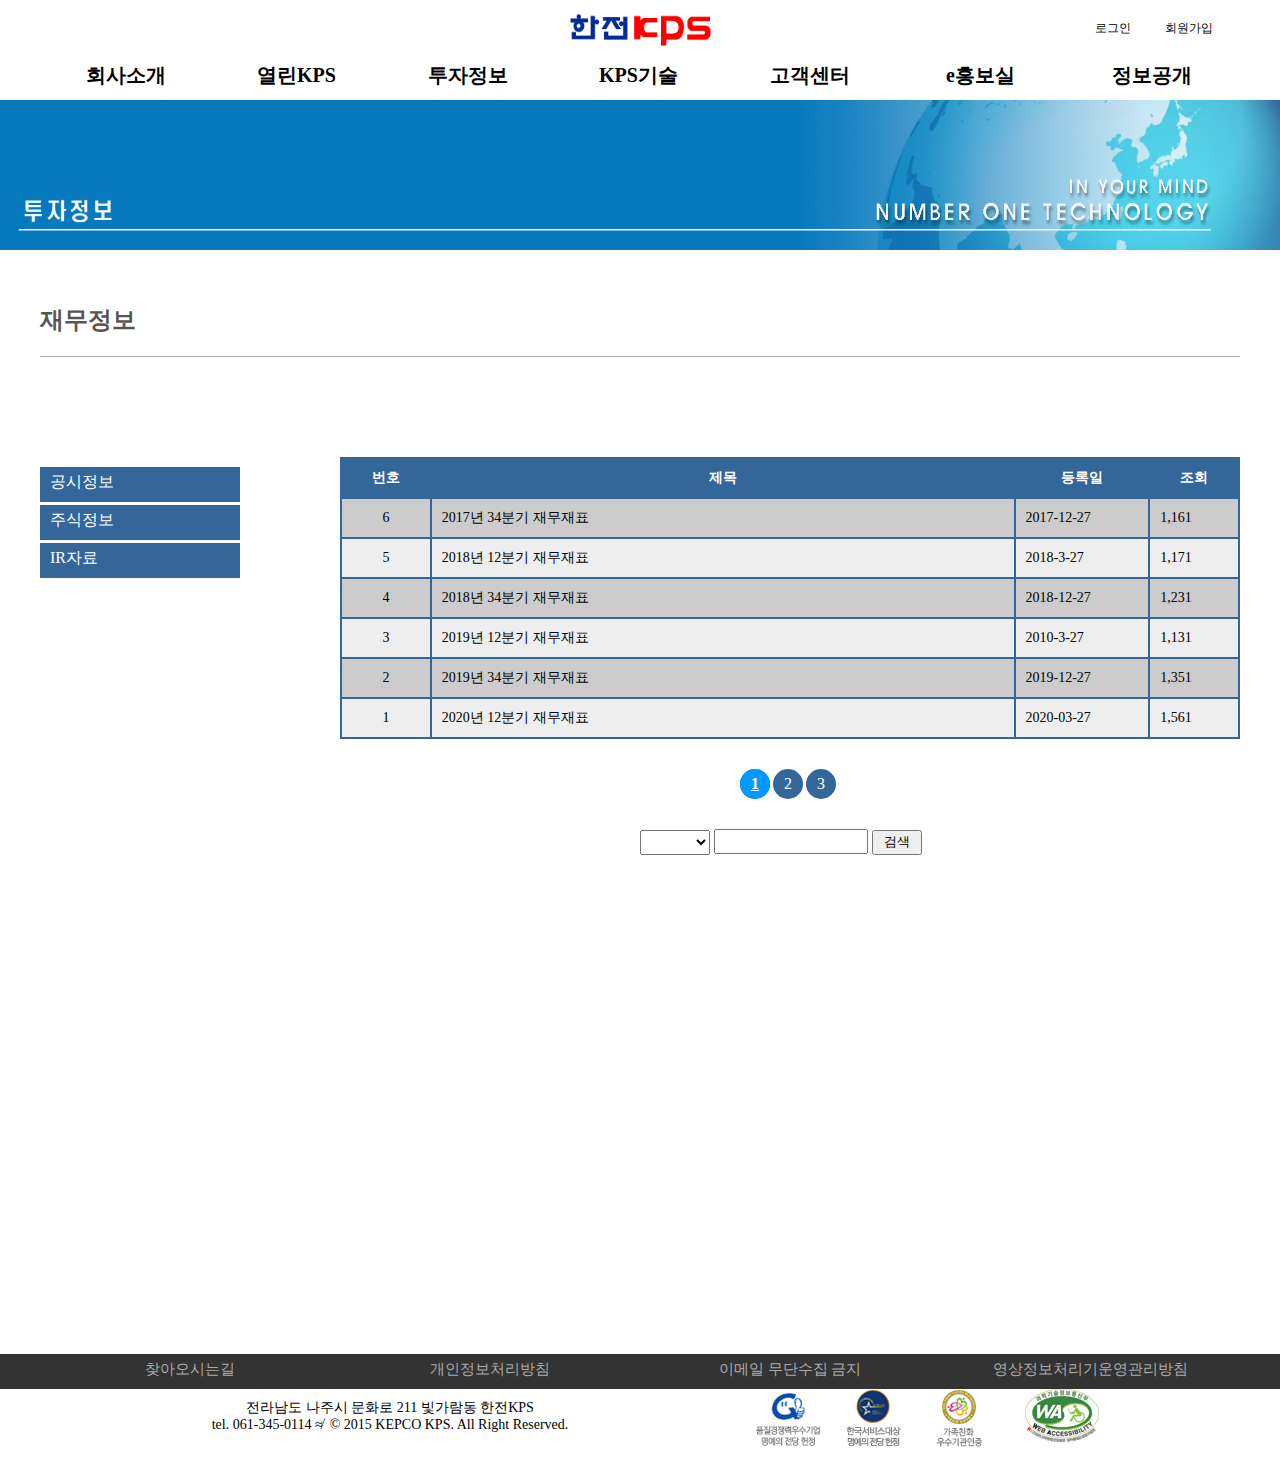
<file: sub3.html>
<!DOCTYPE html>
<html lang="en">
<head>
    <meta charset="UTF-8">
    <meta name="viewport" content="width=device-width, initial-scale=1.0">
    <title>투자정보</title>
    <link rel="stylesheet" href="css/style.css">
    <link rel="stylesheet" href="css/sub3.css">
    <script src="http://code.jquery.com/jquery-3.6.0.min.js"></script>
    <script src="script/menu.js"></script>
    <script src="script/navi.js"></script>
    
</head>
<body>
   <div id="header">
    <div class="inner">
        <h1><a href="index.html"><img src="images/logo2.png" alt="kpslogo"></a></h1>
        <ul class="toplink">
            <li><a href="login.html">로그인</a></li>
            <li><a href="regist.html">회원가입</a></li>
        </ul> 
        <ul class="gnb">
          <li class="m1"><a href="sub1.html">회사소개</a>
            <ul class="sub">
              <li><a href="#">CEO</a></li>
              <li><a href="#">VISION</a></li>
              <li><a href="#">연혁</a></li>
              <li><a href="#">조직&인력</a></li>
              <li><a href="#">주요사업</a></li>
               <li><a href="#">채용정보</a></li>
              <li><a href="#">찾아오시는길</a></li>
            </ul>
          </li>
  
          <li class="m2"><a href="sub2.html">열린KPS</a>
            <ul  class="sub">
              <li><a href="#">활동분야</a></li>
              <li><a href="#">지속가능경영</a></li>
              <li><a href="#">사회공헌</a></li>
              <li><a href="#">청렴센터</a></li>
              <li><a href="#">열린 KPS 1번가</a></li>
            </ul>	
          </li>
  
          <li class="m3"><a href="sub3.html">투자정보</a>
            <ul  class="sub">
              <li><a href="#">재무정보</a></li>
              <li><a href="#">공시정보</a></li>
              <li><a href="#">주식정보</a></li>
              <li><a href="#">주가정보</a></li>
              <li><a href="#">재무정보</a></li>
              <li><a href="#">IR자료</a></li>
            </ul>	
          </li>
  
          <li class="m4"><a href="sub4.html">KPS기술</a>
            <ul  class="sub">
              <li><a href="#">교육훈련</a></li>
              <li><a href="#">연구개발</a></li>
              <li><a href="#">특화기술</a></li>
              <li><a href="#">지식재산권</a></li>
              <li><a href="#">기술재휴</a></li>
              <li><a href="#">품질활동</a></li>
            </ul>	
          </li>
  
          <li class="m5"><a href="sub6.html">고객센터</a>
            <ul  class="sub">
              <li><a href="#">고객현장</a></li>
              <li><a href="#">고객상담실</a></li>
              <li><a href="#">공익신고</a></li>
              <li><a href="#">전자민원센터</a></li>
              <li><a href="#">입찰정보</a></li>
              <li><a href="#">KPS옴부즈만</a></li>
            </ul>	
          </li>
  
          <li class="m6"><a href="#">e홍보실</a>
            <ul  class="sub">
              <li><a href="#">전자사보</a></li>
              <li><a href="#">KPS홍보관</a></li>
              <li><a href="#">KPS뉴스</a></li>
            </ul>
          </li>
  
          <li class="m7"><a href="sub5.html">정보공개</a>
            <ul  class="sub">
              <li><a href="#">정보공개제도</a></li>
              <li><a href="#">사전정보공개</a></li>
              <li><a href="#">법무</a></li>
              <li><a href="#">사규</a></li>
              <li><a href="#">사규 제·개정예고</a></li>
              <li><a href="#">사업실명제</a></li>
            </ul>
          </li>
        </ul><!-- gnb -->
    </div>
   </div><!--header-->
  
   <div id="sub1_visual">
    <img src="images/sub_visual3.png" alt="투자정보">
   </div>
   <div id="conWrap">
     <div id="sub2">
       <h2>재무정보</h2>
     </div><!-- sub2 -->
     <div id="nav">
       <ul class="navi">
         <li class="group">
          <div class="title">공시정보</div>
          <ul class="msub">
            <li><a href="#">기업공시</a></li>
            <li><a href="#">기업공시</a></li>
            <li><a href="#">기업공시</a></li>
          </ul>
         </li>
         <li class="group">
          <div class="title">주식정보</div>
          <ul class="msub">
            <li><a href="#">기업공시</a></li>
            <li><a href="#">기업공시</a></li>
            <li><a href="#">기업공시</a></li>
          </ul>
         </li>
         <li class="group">
          <div class="title">IR자료</div>
          <ul class="msub">
            <li><a href="#">기업공시</a></li>
            <li><a href="#">기업공시</a></li>
            <li><a href="#">기업공시</a></li>
          </ul>
         </li>
       </ul>
     </div><!-- nav -->
     <div id="con1">
      <div class="box8">
        <table>
          <caption style="display: none;">재무재표정보</caption>
          <colgroup>
           <col width="10%">
           <col width="65%">
           <col width="15%">
           <col width="10%">
          </colgroup>
          <tr>
            <th>번호</th><th>제목</th><th>등록일</th><th>조회</th>
          </tr>
          <tr>
            <td align="center">6</td>
            <td>2017년 34분기 재무재표</td>
            <td>2017-12-27</td>
            <td>1,161</td>
          </tr>
          <tr>
            <td align="center">5</td>
            <td>2018년 12분기 재무재표</td>
            <td>2018-3-27</td>
            <td>1,171</td>
          </tr>
          <tr>
            <td align="center">4</td>
            <td>2018년 34분기 재무재표</td>
            <td>2018-12-27</td>
            <td>1,231</td>
          </tr>
          <tr>
            <td align="center">3</td>
            <td>2019년 12분기 재무재표</td>
            <td>2010-3-27</td>
            <td>1,131</td>
          </tr>
          <tr>
            <td align="center">2</td>
            <td>2019년 34분기 재무재표</td>
            <td>2019-12-27</td>
            <td>1,351</td>
          </tr>
          <tr>
            <td align="center">1</td>
            <td>2020년 12분기 재무재표</td>
            <td>2020-03-27</td>
            <td>1,561</td>
          </tr>
        </table>
        <ul class="pagenation">
          <li><a href="#">1</a></li>
          <li><a href="#">2</a></li>
          <li><a href="#">3</a></li>
        </ul>
        <div class="searchForm">
          <form action="#">
            <select name="title" id="sel">
              <option value="-"></option>
              <option value="제목">제목</option>
              <option value="내용">내용</option>
            </select>
            <input type="text" class="sea" name="search">
            <input type="submit" class="btn" value="검색">
          </form>
        </div><!-- searchForm -->
      </div>
     </div>
     
   </div><!--conWrap end-->
   
   <div id="footer">
     <div class="contact">
         <ul>
            <li><a href="#">찾아오시는길</a></li>
            <li><a href="#">개인정보처리방침</a></li>
            <li><a href="#">이메일 무단수집 금지</a></li>
            <li><a href="#">영상정보처리기운영관리방침</a></li>
         </ul>
     </div>
     <div class="address">
        <p class="add">
            전라남도 나주시 문화로 211 빛가람동 한전KPS <br>tel. 061-345-0114
            &nap;&nbsp; &copy; 2015 KEPCO KPS. All Right Reserved.
        </p>
        <ul class="ficon">
            <li><a href="#"><img src="images/footer_icon1.png" alt="1"></a></li>
            <li><a href="#"><img src="images/footer_icon2.png" alt="1"></a></li>
            <li><a href="#"><img src="images/footer_icon4.png" alt="1"></a></li>
            <li><a href="#"><img src="images/footer_icon5.jpg" alt="1"></a></li> 
        </ul>
     </div>
   </div><!--footer--> 
</body>
</html>
</file>
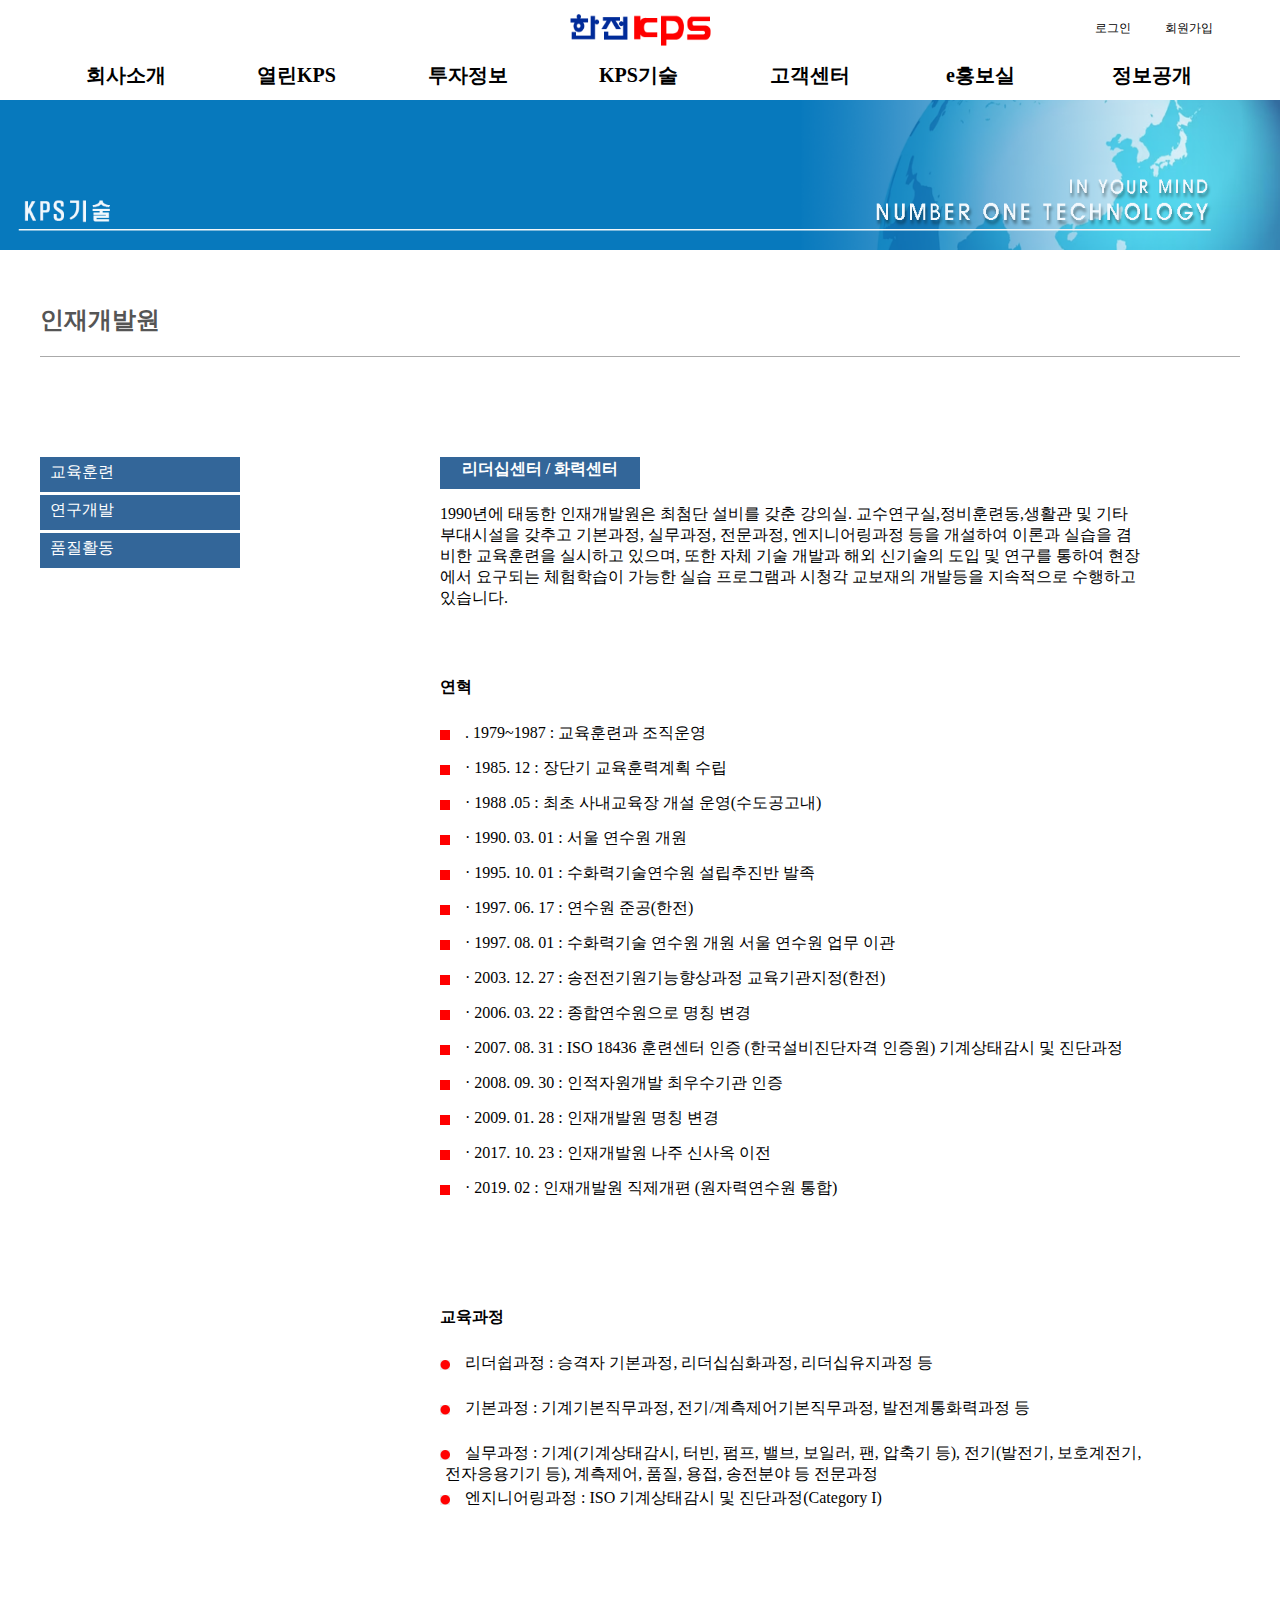
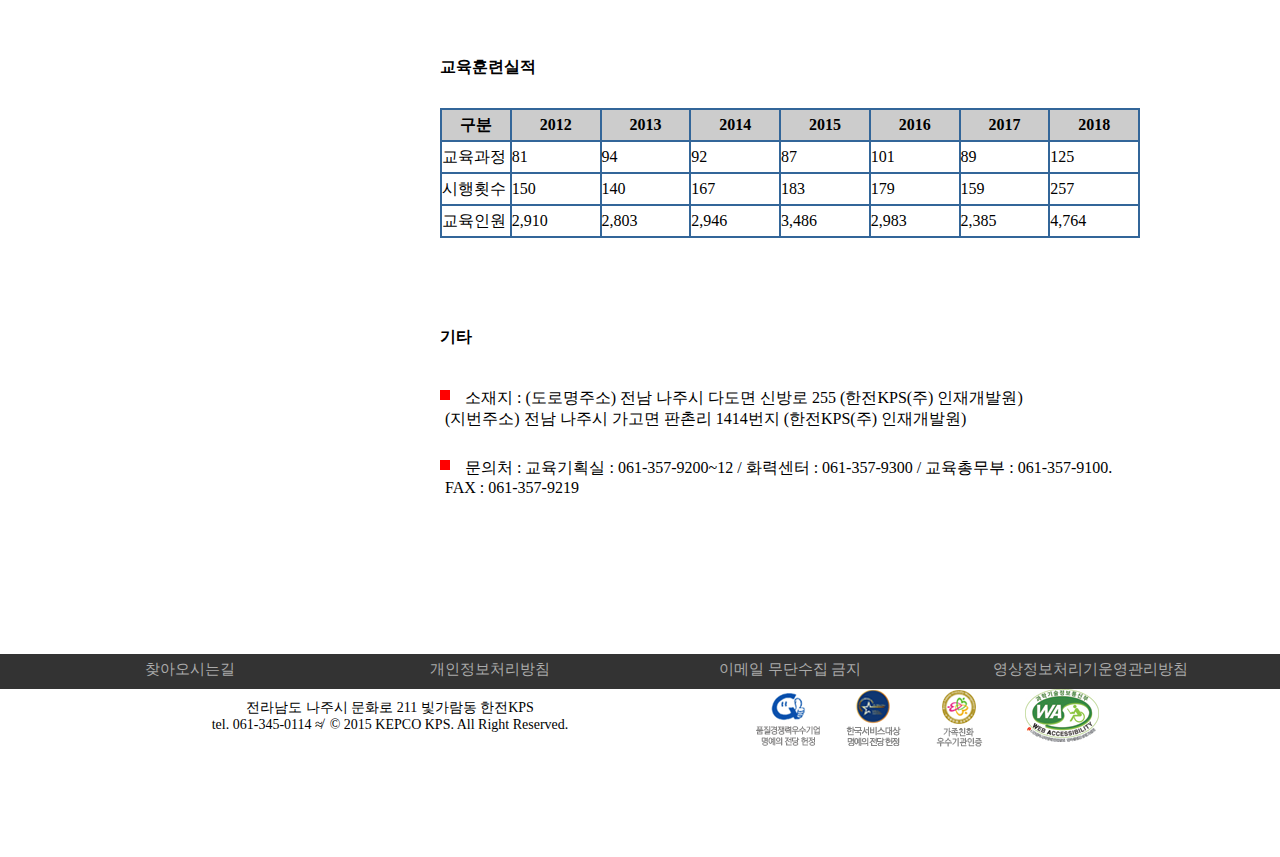
<file: sub4.html>
<!doctype html>
<html lang="en">
<head>
	<meta charset="UTF-8">
	<meta http-equiv="X-UA-Compatible" content="ie=edge">
	<title>한전KPS</title>
	<link rel="stylesheet" href="css/style.css">
	<link rel="stylesheet" href="css/sub4.css">
	<script src="http://code.jquery.com/jquery-3.4.1.min.js"></script>
	<script src="script/menu.js"></script>
	<script src="script/navi.js"></script>
</head>
<body>

		
	<div id="header">
		<div class="inner">
		 <h1><a href="index.html"><img src="images/logo2.png" alt="Logo"></a></h1>

		  <ul class="toplink">
			<li><a href="login.html">로그인</a></li>
			<li><a href="regist.html">회원가입</a></li>
		  </ul>
		 
		  <ul class="gnb">
			<li class="m1"><a href="sub1.html">회사소개</a>
				<ul class="sub">
					<li><a href="#">CEO</a></li>
					<li><a href="#">VISION</a></li>
					<li><a href="#">연혁</a></li>
					<li><a href="#">조직&인력</a></li>
					<li><a href="#">주요사업</a></li>
					 <li><a href="#">채용정보</a></li>
					<li><a href="#">찾아오시는길</a></li>
				</ul>
			</li>

			<li class="m2"><a href="sub2.html">열린KPS</a>
				<ul  class="sub">
					<li><a href="#">활동분야</a></li>
					<li><a href="#">지속가능경영</a></li>
					<li><a href="#">사회공헌</a></li>
					<li><a href="#">청렴센터</a></li>
					<li><a href="#">열린 KPS 1번가</a></li>
				</ul>	
			</li>

			<li class="m3"><a href="sub3.html">투자정보</a>
				<ul  class="sub">
					<li><a href="#">재무정보</a></li>
					<li><a href="#">공시정보</a></li>
					<li><a href="#">주식정보</a></li>
					<li><a href="#">주가정보</a></li>
					<li><a href="#">재무정보</a></li>
					<li><a href="#">IR자료</a></li>
				</ul>	
			</li>

			<li class="m4"><a href="sub4.html">KPS기술</a>
				<ul  class="sub">
					<li><a href="#">교육훈련</a></li>
					<li><a href="#">연구개발</a></li>
					<li><a href="#">특화기술</a></li>
					<li><a href="#">지식재산권</a></li>
					<li><a href="#">기술재휴</a></li>
					<li><a href="#">품질활동</a></li>
				</ul>	
			</li>

			<li class="m5"><a href="sub6.html">고객센터</a>
				<ul  class="sub">
					<li><a href="#">고객현장</a></li>
					<li><a href="#">고객상담실</a></li>
					<li><a href="#">공익신고</a></li>
					<li><a href="#">전자민원센터</a></li>
					<li><a href="#">입찰정보</a></li>
					<li><a href="#">KPS옴부즈만</a></li>
				</ul>	
			</li>

			<li class="m6"><a href="#">e홍보실</a>
				<ul  class="sub">
					<li><a href="#">전자사보</a></li>
					<li><a href="#">KPS홍보관</a></li>
					<li><a href="#">KPS뉴스</a></li>
				</ul>
			</li>

			<li class="m7"><a href="sub5.html">정보공개</a>
				<ul  class="sub">
					<li><a href="#">정보공개제도</a></li>
					<li><a href="#">사전정보공개</a></li>
					<li><a href="#">법무</a></li>
					<li><a href="#">사규</a></li>
					<li><a href="#">사규 제·개정예고</a></li>
					<li><a href="#">사업실명제</a></li>
				</ul>
			</li>
		</ul><!-- gnb -->
		</div>
	</div><!-- header -->
	
		<div id="sub1_visual">
			<img src="images/sub_visual4.png" alt="Technology">
		</div><!-- sub1_visual -->
	

		<div id="conWrap">
			<div id="sub2">
				<h2>인재개발원</h2>
			</div>

			<div id="nav">
				<ul class="navi">
					<li class="group">
						<div class="title">교육훈련</div>
						<ul class="msub">
							<li><a href="#">일반사항</a></li>
							<li><a href="#">인재개발원</a></li>
						</ul>
					</li>
					
					<li class="group">
						<div class="title">연구개발</div>
						<ul class="msub">
							<li><a href="#">연구개발 수행체계</a></li>
							<li><a href="#">중장기 기술확보계획</a></li>
							<li><a href="#">보유기술</a></li>
						</ul>
					</li>

					<li class="group">
						<div class="title">품질활동</div>
						<ul class="msub">
							<li><a href="#">품질비전체계</a></li>
							<li><a href="#">고객만족경영 현황</a></li>
							<li><a href="#">품질경영시스템</a></li>
							<li><a href="#">품질혁신성과</a></li>
						</ul>
					</li>
				</ul><!-- navi -->
			</div><!-- nav -->
		
			<div id="con1">
				<div class="box8">
					<div class="tit">
						<h4>리더십센터 / 화력센터</h4>
						<p>1990년에 태동한 인재개발원은 최첨단 설비를 갖춘 강의실. 교수연구실,정비훈련동,생활관 및 기타 부대시설을 갖추고 기본과정, 실무과정, 전문과정, 엔지니어링과정 등을 개설하여 이론과 실습을 겸비한 교육훈련을 실시하고 있으며, 또한 자체 기술 개발과 해외 신기술의 도입 및 연구를 통하여 현장에서 요구되는 체험학습이 가능한 실습 프로그램과 시청각 교보재의 개발등을 지속적으로 수행하고 있습니다.</p>
					</div><!-- tit -->

					<div class="sub1">
						<h4>연혁</h4>
						<ul>
							<li>. 1979~1987 : 교육훈련과 조직운영</li>
							<li>· 1985. 12 : 장단기 교육훈력계획 수립</li>
							<li>· 1988 .05 : 최초 사내교육장 개설 운영(수도공고내)</li>
							<li>· 1990. 03. 01 : 서울 연수원 개원</li>
							<li>· 1995. 10. 01 : 수화력기술연수원 설립추진반 발족</li>
							<li>· 1997. 06. 17 : 연수원 준공(한전)</li>
							<li>· 1997. 08. 01 : 수화력기술 연수원 개원 서울 연수원 업무 이관</li>
							<li>· 2003. 12. 27 : 송전전기원기능향상과정 교육기관지정(한전)</li>
							<li>· 2006. 03. 22 : 종합연수원으로 명칭 변경</li>
							<li>· 2007. 08. 31 : ISO 18436 훈련센터 인증 (한국설비진단자격 인증원) 기계상태감시 및 진단과정</li>
							<li>· 2008. 09. 30 : 인적자원개발 최우수기관 인증</li>
							<li>· 2009. 01. 28 : 인재개발원 명칭 변경</li>
							<li>· 2017. 10. 23 : 인재개발원 나주 신사옥 이전</li>
							<li>· 2019. 02 : 인재개발원 직제개편 (원자력연수원 통합)</li>
						</ul>
					</div><!-- sub1 -->

					<div class="sub2">
						<h4>교육과정</h4>
						<ul>
							<li>리더쉽과정 : 승격자 기본과정,  리더십심화과정, 리더십유지과정 등</li>
							<li>기본과정 : 기계기본직무과정, 전기/계측제어기본직무과정, 발전계통화력과정 등</li>
							<li>실무과정 : 기계(기계상태감시, 터빈, 펌프, 밸브, 보일러, 팬, 압축기 등), 전기(발전기, 보호계전기, 전자응용기기 등), 계측제어, 품질, 용접, 송전분야 등 전문과정</li>
							<li>엔지니어링과정 : ISO 기계상태감시 및 진단과정(Category I)</li>
						</ul>
					</div><!-- sub2 -->

					<div class="sub3">
						<h4>교육훈련실적</h4>
						<table style="width:100%">
							<caption style="display:none">교육훈련실적표</caption>
							<colgroup>
								<col width="1.25%">
								<col width="1.25%">
								<col width="1.25%">
								<col width="1.25%">
								<col width="1.25%">
								<col width="1.25%">
								<col width="1.25%">
								<col width="1.25%">			
							</colgroup>
							<tr bgcolor="#ccc">
								<th>구분</th>
								<th>2012</th>
								<th>2013</th>
								<th>2014</th>
								<th>2015</th>
								<th>2016</th>
								<th>2017</th>
								<th>2018</th>
							</tr>
							<tr>
								<td>교육과정</td>
								<td>81</td>
								<td>94</td>
								<td>92</td>
								<td>87</td>
								<td>101</td>
								<td>89</td>
								<td>125</td>
							</tr>
							<tr>
								<td>시행횟수</td>
								<td>150</td>
								<td>140</td>
								<td>167</td>
								<td>183</td>
								<td>179</td>
								<td>159</td>
								<td>257</td>
							</tr>
							<tr>
								<td>교육인원</td>
								<td>2,910</td>
								<td>2,803</td>
								<td>2,946</td>
								<td>3,486</td>
								<td>2,983</td>
								<td>2,385</td>
								<td>4,764</td>
							</tr>
						</table>
					</div><!-- sub3 -->
					<div class="sub4">
						<h4>기타</h4>
						<ul>
							<li>소재지 : (도로명주소) 전남 나주시 다도면 신방로 255 (한전KPS(주) 인재개발원) <br>(지번주소) 전남 나주시 가고면 판촌리 1414번지 (한전KPS(주) 인재개발원)</li>
							<li>문의처 : 교육기획실 : 061-357-9200~12 / 화력센터 : 061-357-9300 / 교육총무부 : 061-357-9100. FAX : 061-357-9219</li>
						</ul>
					</div><!-- sub4 -->
				</div><!-- box8 -->
			</div><!-- con1 -->
		</div><!-- conWrap -->

	<div id="footer">
        <div class="contact">
          <ul>
            <li><a href="#">찾아오시는길</a></li>
            <li><a href="#">개인정보처리방침</a></li>
            <li><a href="#">이메일 무단수집 금지</a></li>
            <li><a href="#">영상정보처리기운영관리방침</a></li>
          </ul>
      </div>
      <div class="address">
        <p class="add">
            전라남도 나주시 문화로 211 빛가람동 한전KPS <br>tel. 061-345-0114
            &nap;&nbsp; &copy; 2015 KEPCO KPS. All Right Reserved.
        </p>
        <ul class="ficon">
            <li><a href="#"><img src="images/footer_icon1.png" alt="1"></a></li>
            <li><a href="#"><img src="images/footer_icon2.png" alt="1"></a></li>
            <li><a href="#"><img src="images/footer_icon4.png" alt="1"></a></li>
            <li><a href="#"><img src="images/footer_icon5.jpg" alt="1"></a></li> 
        </ul>
      </div>
	</div><!-- footer -->

</body>
</html>
</file>
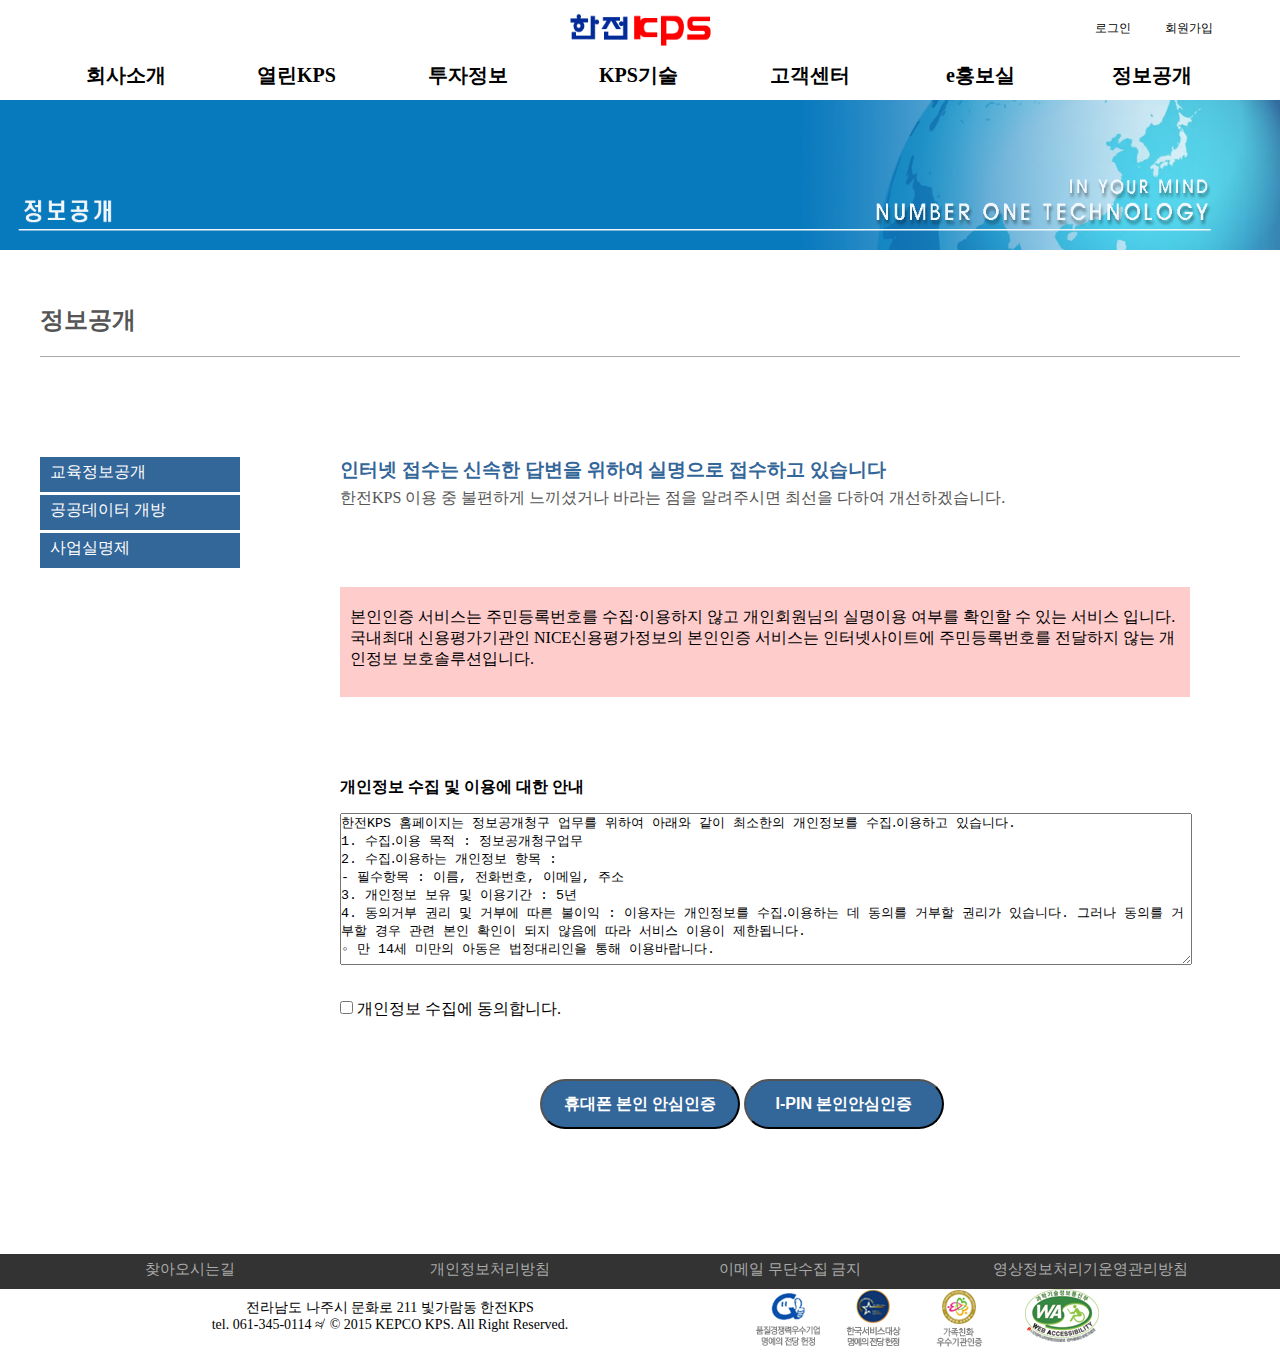
<file: sub5.html>
<!DOCTYPE html>
<html lang="en">
<head>
    <meta charset="UTF-8">
    <meta name="viewport" content="width=device-width, initial-scale=1.0">
    <title>정보공개</title>
    <link rel="stylesheet" href="css/style.css">
    <link rel="stylesheet" href="css/sub5.css">
    <script src="http://code.jquery.com/jquery-3.6.0.min.js"></script>
    <script src="script/menu.js"></script>
    <script src="script/navi.js"></script>
</head>
<body>
   <div id="header">
    <div class="inner">
        <h1><a href="index.html"><img src="images/logo2.png" alt="kpslogo"></a></h1>
        <ul class="toplink">
            <li><a href="login.html">로그인</a></li>
            <li><a href="regist.html">회원가입</a></li>
        </ul> 
        <ul class="gnb">
          <li class="m1"><a href="sub1.html">회사소개</a>
            <ul class="sub">
              <li><a href="#">CEO</a></li>
              <li><a href="#">VISION</a></li>
              <li><a href="#">연혁</a></li>
              <li><a href="#">조직&인력</a></li>
              <li><a href="#">주요사업</a></li>
               <li><a href="#">채용정보</a></li>
              <li><a href="#">찾아오시는길</a></li>
            </ul>
          </li>
  
          <li class="m2"><a href="sub2.html">열린KPS</a>
            <ul  class="sub">
              <li><a href="#">활동분야</a></li>
              <li><a href="#">지속가능경영</a></li>
              <li><a href="#">사회공헌</a></li>
              <li><a href="#">청렴센터</a></li>
              <li><a href="#">열린 KPS 1번가</a></li>
            </ul>	
          </li>
  
          <li class="m3"><a href="sub3.html">투자정보</a>
            <ul  class="sub">
              <li><a href="#">재무정보</a></li>
              <li><a href="#">공시정보</a></li>
              <li><a href="#">주식정보</a></li>
              <li><a href="#">주가정보</a></li>
              <li><a href="#">재무정보</a></li>
              <li><a href="#">IR자료</a></li>
            </ul>	
          </li>
  
          <li class="m4"><a href="sub4.html">KPS기술</a>
            <ul  class="sub">
              <li><a href="#">교육훈련</a></li>
              <li><a href="#">연구개발</a></li>
              <li><a href="#">특화기술</a></li>
              <li><a href="#">지식재산권</a></li>
              <li><a href="#">기술재휴</a></li>
              <li><a href="#">품질활동</a></li>
            </ul>	
          </li>
  
          <li class="m5"><a href="sub6.html">고객센터</a>
            <ul  class="sub">
              <li><a href="#">고객현장</a></li>
              <li><a href="#">고객상담실</a></li>
              <li><a href="#">공익신고</a></li>
              <li><a href="#">전자민원센터</a></li>
              <li><a href="#">입찰정보</a></li>
              <li><a href="#">KPS옴부즈만</a></li>
            </ul>	
          </li>
  
          <li class="m6"><a href="#">e홍보실</a>
            <ul  class="sub">
              <li><a href="#">전자사보</a></li>
              <li><a href="#">KPS홍보관</a></li>
              <li><a href="#">KPS뉴스</a></li>
            </ul>
          </li>
  
          <li class="m7"><a href="sub5.html">정보공개</a>
            <ul  class="sub">
              <li><a href="#">정보공개제도</a></li>
              <li><a href="#">사전정보공개</a></li>
              <li><a href="#">법무</a></li>
              <li><a href="#">사규</a></li>
              <li><a href="#">사규 제·개정예고</a></li>
              <li><a href="#">사업실명제</a></li>
            </ul>
          </li>
        </ul><!-- gnb -->
    </div>
   </div><!--header-->
  
   <div id="sub1_visual">
    <img src="images/sub_visual5.png" alt="정보공개">
   </div>
   <div id="conWrap">
     <div id="sub2">
       <h2>정보공개</h2>
     </div>
     <!-- 내용배치 추가 -->
  
     <div id="nav">
      <ul class="navi">
        <li class="group">
          <div class="title">교육정보공개</div>
          <ul class="msub">
            <li><a href="#">제도소개</a></li>
            <li><a href="#">정보공개청구</a></li>
            <li><a href="#">공공기관 정보공개청구</a></li>
            <li><a href="#">보유정보목록</a></li>
          </ul>
        </li>
        
        <li class="group">
          <div class="title">공공데이터 개방</div>
          <ul class="msub">
            <li><a href="#">연구개발 수행체계</a></li>
            <li><a href="#">중장기 기술확보계획</a></li>
            <li><a href="#">보유기술</a></li>
          </ul>
        </li>

        <li class="group">
          <div class="title">사업실명제</div>
          <ul class="msub">
            <li><a href="#">실명제개요</a></li>
            <li><a href="#">실명제</a></li>
          
          </ul>
        </li>
      </ul><!-- navi -->
     </div><!-- nav -->
     
     <div id="con1">
        <div class="box8">
          <div class="box1">
            <h3>인터넷 접수는 신속한 답변을 위하여 실명으로 접수하고 있습니다</h3>
            <p>한전KPS 이용 중 불편하게 느끼셨거나 바라는 점을 알려주시면 최선을 다하여 개선하겠습니다. </p>
          </div>
          <div class="box2">
            <p>본인인증 서비스는 주민등록번호를 수집·이용하지 않고 개인회원님의 실명이용 여부를 확인할 수 있는 서비스 입니다.
              국내최대 신용평가기관인 NICE신용평가정보의 본인인증 서비스는 인터넷사이트에 주민등록번호를 전달하지 않는 개인정보 보호솔루션입니다.</p>
          </div>
          <div class="box3">
            <p>개인정보 수집 및 이용에 대한 안내​ </p>
            <form action="#" name="fm">
              <fieldset style="border: 0;">
               <legend style="font-size: 0;">개인정보동의 폼</legend>
               <textarea name="intro" id="" cols="60" rows="8">
한전KPS 홈페이지는 정보공개청구 업무를 위하여 아래와 같이 최소한의 개인정보를 수집․이용하고 있습니다.
1. 수집․이용 목적 : 정보공개청구업무
2. 수집․이용하는 개인정보 항목 :    
- 필수항목 : 이름, 전화번호, 이메일, 주소    
3. 개인정보 보유 및 이용기간 : 5년        
4. 동의거부 권리 및 거부에 따른 불이익 : 이용자는 개인정보를 수집․이용하는 데 동의를 거부할 권리가 있습니다. 그러나 동의를 거부할 경우 관련 본인 확인이 되지 않음에 따라 서비스 이용이 제한됩니다.       
◦ 만 14세 미만의 아동은 법정대리인을 통해 이용바랍니다.
               </textarea>
               <div class="box3_1">
                <input type="checkbox" name="f1" id="f1">
                <label for="f1">개인정보 수집에 동의합니다.</label>
               </div>
               <div class="box3_2">
                <input type="button" value="휴대폰 본인 안심인증" onclick="chkBox()">
                <input type="button" value="I-PIN 본인안심인증">
              </div>
              </fieldset>
            </form>
          </div>
          <script>
					  function chkBox(){
					    if(!document.fm.f1.checked){
						 alert('개인정보 수집에 동의를 체크하세요');
                         return false;
						}
                        window.open('https://nice.checkplus.co.kr/CheckPlusSafeModel/checkplus.cb?m=auth_main','pop2','width=420,height=600');
					  }
					 </script>
        </div>
     </div>

   </div><!--conWrap end-->
   
   <div id="footer">
     <div class="contact">
         <ul>
            <li><a href="#">찾아오시는길</a></li>
            <li><a href="#">개인정보처리방침</a></li>
            <li><a href="#">이메일 무단수집 금지</a></li>
            <li><a href="#">영상정보처리기운영관리방침</a></li>
         </ul>
     </div>
     <div class="address">
        <p class="add">
            전라남도 나주시 문화로 211 빛가람동 한전KPS <br>tel. 061-345-0114
            &nap;&nbsp; &copy; 2015 KEPCO KPS. All Right Reserved.
        </p>
        <ul class="ficon">
            <li><a href="#"><img src="images/footer_icon1.png" alt="1"></a></li>
            <li><a href="#"><img src="images/footer_icon2.png" alt="1"></a></li>
            <li><a href="#"><img src="images/footer_icon4.png" alt="1"></a></li>
            <li><a href="#"><img src="images/footer_icon5.jpg" alt="1"></a></li> 
        </ul>
     </div>
   </div><!--footer--> 
</body>
</html>
</file>
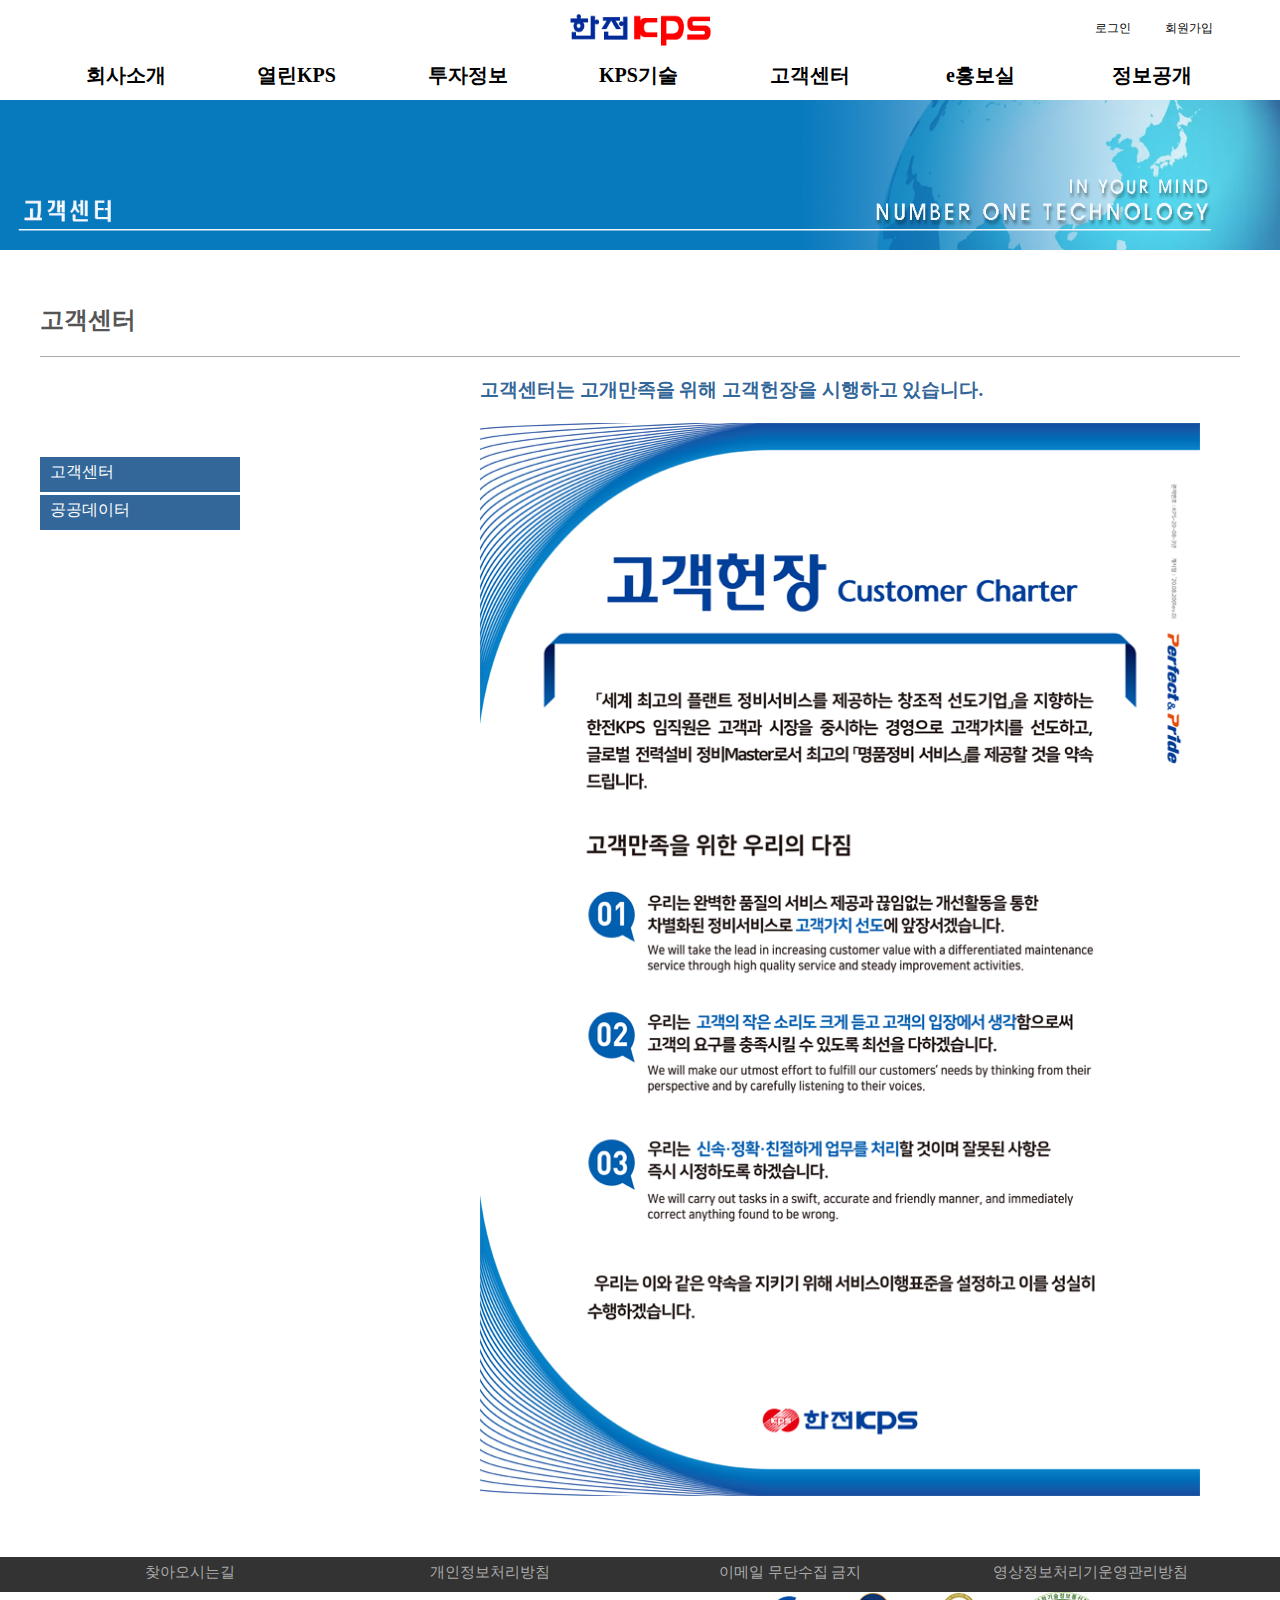
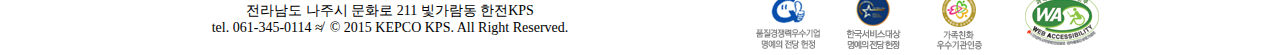
<file: sub6.html>
<!DOCTYPE html>
<html lang="en">
<head>
    <meta charset="UTF-8">
    <meta name="viewport" content="width=device-width, initial-scale=1.0">
    <title>고객센터</title>
    <link rel="stylesheet" href="css/style.css">
    <link rel="stylesheet" href="css/sub6.css">
    <script src="http://code.jquery.com/jquery-3.6.0.min.js"></script>
    <script src="script/menu.js"></script>
    <script src="script/navi.js"></script>
</head>
<body>
   <div id="header">
    <div class="inner">
        <h1><a href="index.html"><img src="images/logo2.png" alt="kpslogo"></a></h1>
        <ul class="toplink">
            <li><a href="login.html">로그인</a></li>
            <li><a href="regist.html">회원가입</a></li>
        </ul> 
        <ul class="gnb">
          <li class="m1"><a href="sub1.html">회사소개</a>
            <ul class="sub">
              <li><a href="#">CEO</a></li>
              <li><a href="#">VISION</a></li>
              <li><a href="#">연혁</a></li>
              <li><a href="#">조직&인력</a></li>
              <li><a href="#">주요사업</a></li>
               <li><a href="#">채용정보</a></li>
              <li><a href="#">찾아오시는길</a></li>
            </ul>
          </li>
  
          <li class="m2"><a href="sub2.html">열린KPS</a>
            <ul  class="sub">
              <li><a href="#">활동분야</a></li>
              <li><a href="#">지속가능경영</a></li>
              <li><a href="#">사회공헌</a></li>
              <li><a href="#">청렴센터</a></li>
              <li><a href="#">열린 KPS 1번가</a></li>
            </ul>	
          </li>
  
          <li class="m3"><a href="sub3.html">투자정보</a>
            <ul  class="sub">
              <li><a href="#">재무정보</a></li>
              <li><a href="#">공시정보</a></li>
              <li><a href="#">주식정보</a></li>
              <li><a href="#">주가정보</a></li>
              <li><a href="#">재무정보</a></li>
              <li><a href="#">IR자료</a></li>
            </ul>	
          </li>
  
          <li class="m4"><a href="sub4.html">KPS기술</a>
            <ul  class="sub">
              <li><a href="#">교육훈련</a></li>
              <li><a href="#">연구개발</a></li>
              <li><a href="#">특화기술</a></li>
              <li><a href="#">지식재산권</a></li>
              <li><a href="#">기술재휴</a></li>
              <li><a href="#">품질활동</a></li>
            </ul>	
          </li>
  
          <li class="m5"><a href="sub6.html">고객센터</a>
            <ul  class="sub">
              <li><a href="#">고객현장</a></li>
              <li><a href="#">고객상담실</a></li>
              <li><a href="#">공익신고</a></li>
              <li><a href="#">전자민원센터</a></li>
              <li><a href="#">입찰정보</a></li>
              <li><a href="#">KPS옴부즈만</a></li>
            </ul>	
          </li>
  
          <li class="m6"><a href="#">e홍보실</a>
            <ul  class="sub">
              <li><a href="#">전자사보</a></li>
              <li><a href="#">KPS홍보관</a></li>
              <li><a href="#">KPS뉴스</a></li>
            </ul>
          </li>
  
          <li class="m7"><a href="sub5.html">정보공개</a>
            <ul  class="sub">
              <li><a href="#">정보공개제도</a></li>
              <li><a href="#">사전정보공개</a></li>
              <li><a href="#">법무</a></li>
              <li><a href="#">사규</a></li>
              <li><a href="#">사규 제·개정예고</a></li>
              <li><a href="#">사업실명제</a></li>
            </ul>
          </li>
        </ul><!-- gnb -->
    </div>
   </div><!--header-->
  
   <div id="sub1_visual">
    <img src="images/sub_visual6-1.png" alt="고객센터">
   </div>
   <div id="conWrap">
     <div id="sub2">
       <h2>고객센터</h2>
     </div>
     <!-- 내용배치 추가 -->
  
     <div id="nav">
      <ul class="navi">
        <li class="group">
          <div class="title">고객센터</div>
          <ul class="msub">
            <li><a href="#">고객헌장</a></li>
            <li><a href="#">고객상담실</a></li>
            <li><a href="#">공익신고</a></li>
           
          </ul>
        </li>
        
        <li class="group">
          <div class="title">공공데이터</div>
          <ul class="msub">
            <li><a href="#">연구개발 수행체계</a></li>
            <li><a href="#">중장기 기술확보계획</a></li>
            <li><a href="#">보유기술</a></li>
          </ul>
        </li>

      </ul><!-- navi -->
     </div><!-- nav -->
     
     <div id="con1">
        <div class="box8">
          <div class="box1">
            <h3>고객센터는 고개만족을 위해 고객헌장을 시행하고 있습니다.</h3>
            <p>
                <img src="images/sub6_top.png" alt="고객헌장">
            </p>
          </div>
      
        </div>
     </div>

   </div><!--conWrap end-->
   
   <div id="footer">
     <div class="contact">
         <ul>
            <li><a href="#">찾아오시는길</a></li>
            <li><a href="#">개인정보처리방침</a></li>
            <li><a href="#">이메일 무단수집 금지</a></li>
            <li><a href="#">영상정보처리기운영관리방침</a></li>
         </ul>
     </div>
     <div class="address">
        <p class="add">
            전라남도 나주시 문화로 211 빛가람동 한전KPS <br>tel. 061-345-0114
            &nap;&nbsp; &copy; 2015 KEPCO KPS. All Right Reserved.
        </p>
        <ul class="ficon">
            <li><a href="#"><img src="images/footer_icon1.png" alt="1"></a></li>
            <li><a href="#"><img src="images/footer_icon2.png" alt="1"></a></li>
            <li><a href="#"><img src="images/footer_icon4.png" alt="1"></a></li>
            <li><a href="#"><img src="images/footer_icon5.jpg" alt="1"></a></li> 
        </ul>
     </div>
   </div><!--footer--> 
</body>
</html>
</file>
<file: css/login.css>
/* visual */
#sub1_visual {width:100%;margin-top:100px}
#sub1_visual img {width:100%; height:150px;}

/* subWrap */
#conWrap {width:1200px; height:1000px; margin:auto}
#conWrap #sub2 {width:1200px; padding-top:50px ;border-bottom: 1px solid #aaa;}
#conWrap #sub2 h2 { padding-bottom:20px; color:#555}

#conWrap #nav {width:200px;margin-top:100px; float:left; background-color:#fff;}
#conWrap #nav ul.navi {width:200px; text-indent: 10px; margin-top:1000px;}
#conWrap ul.navi li.group {margin-bottom: 3px}
#conWrap #nav ul.navi,
#conWrap #nav ul.navi ul.msub {list-style: none; margin: 0; padding: 0;}

/* sub li */
#conWrap ul.navi li.group div.title {height: 35px; margin-bottom: 2px; line-height: 30px; color:#fff; 
background:#369; cursor:pointer}
#conWrap ul.navi li.group ul.msub li {height:35px; margin-bottom: 2px; line-height: 30px; background:#eee}
#conWrap ul.navi li.group ul.msub li a {text-decoration: none; display: block; width: 100%; height: 100%; 
color:#000}
#conWrap ul.navi li.group ul.msub li:hover {background:#ccc}

#con1 {width: 1200px;height: 800px;}
#con1 .box8{width: 1200px;height: 700px;}

#con1 .box8 #content {width: 1000px;height: auto;}

fieldset{border: 0;}
legend,caption{text-indent: -9999px;}
#content table{margin: 0 auto;width: 500px;height: 180px;
            background: url(../images/back2.png) 0 0;}
#id,#pw{width: 240px;height: 30px;
 border: 0;border-bottom:1px solid #369; outline: none;}
.btn_login{
    width: 120px;height: 120px;background-color: #369;
    font-size: 24px;color: #fff;
    border: 0;border-radius: 10px;cursor: pointer;}
</file>
<file: css/regist.css>
/* visual */
#sub1_visual {width:100%;margin-top:100px}
#sub1_visual img {width:100%; height:150px;}

/* subWrap */
#conWrap {width:1200px; height:1000px; margin:auto}
#conWrap #sub2 {width:1200px; padding-top:50px ;border-bottom: 1px solid #aaa;}
#conWrap #sub2 h2 { padding-bottom:20px; color:#555}

#conWrap #nav {width:200px;margin-top:100px; float:left; background-color:#fff;}
#conWrap #nav ul.navi {width:200px; text-indent: 10px; margin-top:1000px;}
#conWrap ul.navi li.group {margin-bottom: 3px}
#conWrap #nav ul.navi,
#conWrap #nav ul.navi ul.msub {list-style: none; margin: 0; padding: 0;}

/* sub li */
#conWrap ul.navi li.group div.title {height: 35px; margin-bottom: 2px; line-height: 30px; color:#fff; 
background:#369; cursor:pointer}
#conWrap ul.navi li.group ul.msub li {height:35px; margin-bottom: 2px; line-height: 30px; background:#eee}
#conWrap ul.navi li.group ul.msub li a {text-decoration: none; display: block; width: 100%; height: 100%; 
color:#000}
#conWrap ul.navi li.group ul.msub li:hover {background:#ccc}

#con1 {width: 1200px;height: 800px;}
#con1 .box8{width: 1200px;height: 700px;}

#con1 .box8 #regform{width: 800px;height: auto;
    padding: 20px;float: left;margin-left: 100px;
}
#con1 .box8 #regform > p{text-align: right;color: #f00;}
input{width: 100%;height: 40px;border: 1px solid #999;}

#frm dl dd{margin-bottom: 20px;}
#frm div{text-align: center;}
#frm div input{width: 370px;display: inline-block;height: 50px;
border: 1px solid #999; background-color: #eee;margin: 0 5px;}
#frm .on{text-align: center; color: #f00;padding-top: 10px;}
</file>
<file: css/sub1.css>
/* visual subTitle */
#sub1_visual{width: 100%;margin-top: 100px;}
#sub1_visual img{width: 100%;height: 150px;}

/* conWrap */
#conWrap {width: 1200px;height: auto; margin: 0 auto;}
#conWrap #sub2{width: 1200px;padding-top: 50px;
border-bottom:1px solid #aaa;}
#conWrap #sub2 h2{padding-bottom: 20px;color:#555;} 

#conWrap #nav{width: 200px;margin-top: 100px;float: left;
background-color: #fff;}
#conWrap #nav .navi{
    width: 200px;text-indent: 10px;margin-top: 10px;}
#conWrap #nav .navi li.group{ margin-bottom: 3px;}
#conWrap #nav .navi .msub{list-style: none;margin: 0;padding: 0;}

.title{height: 35px;margin-bottom: 2px;line-height: 30px;
color: #fff;background-color: #369;cursor: pointer;}
#conWrap #nav .navi li.group .msub li{
    height: 35px;margin-bottom: 2px;line-height: 30px;
    background-color: #eee;}
#conWrap #nav .navi li.group .msub li a{text-decoration: none;
display: block;width: 100%;height: 100%;color: #000;}
#conWrap #nav .navi li.group .msub li:hover{background-color: #ccc;}

/* conLeft영역 */
#con1 .box8 .left_box img {width: 270px; height: 400px; 
    margin-left: 100px;margin-top: 100px; float: left;} 

/* conrRight영역 */
#con1 .box8 .right_box {width: 1200px;height: 1100px;}
#con1 .box8 .right_box img{margin-left: 50px;margin-top: 100px;}

#con1 .box8 .right_box .p1{margin-left: 615px;margin-top: 30px;}
#con1 .box8 .right_box .p2{margin-left: 615px;margin-top: 40px;}
#con1 .box8 .right_box .p3{margin-left: 615px;margin-top: 40px;}

#con1 .box8 .right_box .p4 {margin-left: 300px; margin-top:40px;}
#con1 .box8 .right_box .p5 {margin-left: 300px; margin-top:40px;}
#con1 .box8 .right_box .p6 {margin-left: 300px; margin-top:40px;}
#con1 .box8 .right_box .p7 {margin-left: 300px; margin-top:40px;}
#con1 .box8 .right_box .p8 {margin-left: 300px; margin-top:40px;}

#con1 .box8 .right_box  a img {margin-left: 800px; margin-top:0;}
</file>
<file: css/sub2.css>
#sub1_visual {width: 100%;margin-top: 100px;}
#sub1_visual img{width: 100%;height: 150px;}

/* sub2 style */
#conWrap{width: 1200px;height: 1100px;margin: auto;}
#conWrap #sub2{width: 1200px;padding-top: 50px;
border-bottom:1px solid #aaa}

#conWrap #sub2 h2{padding-bottom: 20px;color: #555;}
#conWrap #nav{width: 200px;margin-top: 100px;float: left;background-color: #fff;}
#conWrap #nav .navi{width: 200px;text-indent: 10px;
margin-top: 10px;}
#conWrap #nav .navi li.group{margin-bottom: 3px;}
#conWrap #nav .navi .msub{list-style: none;
margin: 0;padding: 0;}

.title{height: 35px;margin-bottom: 2px;
line-height: 30px;color: #fff;background-color: #369;
cursor: pointer; }
#conWrap .navi li.group .msub li{height: 35px;
margin-bottom: 2px;line-height: 30px;background-color: #eee;}
#conWrap .navi li.group .msub li a{
    display: block;text-decoration: none;width: 100%;
    height: 100%;color: #000;}
#conWrap .navi li.group .msub li:hover{background-color: #ccc;}

/* table style */
#con1 {width: 1200px;}
#con1 .box8 {float: left;width: 900px;height: 900px;margin-top: 100px;
margin-left: 100px;}
table {border-collapse:collapse ;width: 900px;}
th,td{border: 2px solid #369; border-collapse:collapse;
    padding: 5px;}
td{padding: 5px;text-align: left;}
.tit{text-align: center;}
</file>
<file: css/sub3.css>
#sub1_visual{width: 100%;margin-top: 100px;}
#sub1_visual img{width: 100%;height: 150px;}

/* sub3 style */
#conWrap{width: 1200px;height: 1100px;margin: auto;}
#conWrap #sub2{width: 1200px;padding-top: 50px;
border-bottom:1px solid #aaa}

#conWrap #sub2 h2{padding-bottom: 20px;color: #555;}
#conWrap #nav{width: 200px;
     margin-top: 100px;float: left;background-color: #fff;}
#conWrap #nav .navi{width: 200px;text-indent: 10px;
margin-top: 10px;}
#conWrap #nav .navi li.group{margin-bottom: 3px;}
#conWrap #nav .navi .msub{list-style: none;margin: 0;padding: 0;}

.title{height: 35px;margin-bottom: 2px;
line-height: 30px;color: #fff;background-color: #369;
cursor: pointer; }
#conWrap .navi li.group .msub li{height: 35px;
margin-bottom: 2px;line-height: 30px;background-color: #eee;}
#conWrap .navi li.group .msub li a{
    display: block;text-decoration: none;width: 100%;
    height: 100%;color: #000;}
#conWrap .navi li.group .msub li:hover{background-color: #ccc;}

/* sub3 table style */

#con1 {width: 1200px;}
#con1 .box8{float: left; width: 900px;height: 400px;
margin-top: 100px;margin-left: 100px;}

table{border-collapse:collapse;width: 900px;}
th,td{border: 2px solid #369;border-collapse:collapse;
 padding: 10px;font-size: 14px;}
tr:nth-child(even){background-color: #ccc;}
tr:nth-child(odd){background-color: #eee;}
tr:nth-child(1) {background-color: #369; color: #fff;}

#con1 .box8 .pagenation{margin:30px auto;width: 100px;}
#con1 .box8 .pagenation:after{content: '';display: block;clear: both;}

#con1 .box8 .pagenation li{float: left;width: 30px;height: 30px;
    line-height: 30px;background-color: #369;color: #fff;
    margin-right: 3px;  border-radius: 50%;}
#con1 .box8 .pagenation li a{display: block;color: #fff;text-align: center;}
#con1 .box8 .pagenation li:nth-child(1) a{color: #fff;
 background-color: #09f; text-decoration: underline;
 font-weight: bold; border-radius: 50%;}   

/* search */
.searchForm {width: 300px;margin: auto;}
.searchForm #sel {width:70px;height: 25px;vertical-align: middle;}
.searchForm .sea {display: inline-block;width: 150px;
height: 21px;margin-top: 0;}
.searchForm .btn {display: inline-block;width: 50px;height: 25px;
vertical-align: middle;}
</file>
<file: css/sub4.css>
/* visual */
#sub1_visual {width:100%;margin-top:100px}
#sub1_visual img {width:100%; height:150px;}


/* subWrap */
#conWrap {width:1200px; height:2000px; margin:auto}
#conWrap #sub2 {width:1200px; padding-top:50px ;border-bottom: 1px solid #aaa;}
#conWrap #sub2 h2 { padding-bottom:20px; color:#555}

#conWrap #nav {width:200px;margin-top:100px; float:left; background-color:#fff;}
#conWrap #nav ul.navi {width:200px; text-indent: 10px; margin-top:1000px;}
#conWrap ul.navi li.group {margin-bottom: 3px}
#conWrap #nav ul.navi,
#conWrap #nav ul.navi ul.msub {list-style: none; margin: 0; padding: 0;}


/* sub li */
#conWrap ul.navi li.group div.title {height: 35px; margin-bottom: 2px; line-height: 30px; color:#fff; 
background:#369; cursor:pointer}
#conWrap ul.navi li.group ul.msub li {height:35px; margin-bottom: 2px; line-height: 30px; background:#eee}
#conWrap ul.navi li.group ul.msub li a {text-decoration: none; display: block; width: 100%; height: 100%; 
color:#000}
#conWrap ul.navi li.group ul.msub li:hover {background:#ccc}

/* con1 */
#con1 {width: 1200px; height: 2000px}
#con1 .box8 {width: 700px; height: 100px; margin: auto;}

#con1 .box8 .tit {width: 700px; height: 150px; 
margin-left: 150px;}
#con1 .box8 .tit h4 {text-align: center; width: 200px;
height: 30px;background-color:#369; color:#fff;
margin:100px 0;margin-bottom: 15px;padding-top:2px}

#con1 .box8 .sub1 {width: 700px; height: 500px;
margin-top: 70px; margin-left: 150px;}
#con1 .box8 .sub1 h4 {margin-bottom: 20px;}
#con1 .box8 .sub1>ul>li {width: 700px; height:30px;
padding-top: 5px; padding-left: 5px;
background-color:#ffcccc;
background:url(../images/dot1.png) no-repeat 0 12px;
background-size:10px;
text-indent:20px}
#con1 .box8 .sub1>ul>li:hover{background:url(../images/dot2.png) no-repeat 0 12px;
background-size:10px;text-indent:20px}

#con1 .box8 .sub2 {width: 700px; height: 350px;
margin-top: 130px; margin-left: 150px;}
#con1 .box8 .sub2 h4 {margin-bottom: 20px}
#con1 .box8 .sub2>ul>li {width: 700px; height:40px;
padding-top: 5px; padding-left: 5px;background-color:#fcc;
background:url(../images/dot.png) no-repeat 0 12px;
background-size:10px;text-indent:20px
}

#con1 .box8 .sub3 {width:700px;height:270px;
margin-left:150px}
#con1 .box8 .sub3 h4 {margin-bottom: 30px}
#con1 .box8 .sub3 table { width:700px;
height: 130px;border-collapse:collapse}
#con1 .box8 .sub3 th,
#con1 .box8 .sub3 td {border:2px solid #369;}

#con1 .box8 .sub4 {width: 700px; height: 400px;
margin-left: 150px;}
#con1 .box8 .sub4 h4 {margin-bottom: 30px}
#con1 .box8 .sub4>ul>li {width: 700px; height:60px;
padding-top: 10px; padding-left: 5px;background-color:#fcc;
background:url(../images/dot1.png) no-repeat 0 12px;
background-size:10px;text-indent:20px}
</file>
<file: css/sub5.css>
/* visual */
#sub1_visual {width:100%;margin-top:100px}
#sub1_visual img {width:100%; height:150px;}

/* subWrap */
#conWrap {width:1200px; height:1000px; margin:auto}
#conWrap #sub2 {width:1200px; padding-top:50px ;border-bottom: 1px solid #aaa;}
#conWrap #sub2 h2 { padding-bottom:20px; color:#555}

#conWrap #nav {width:200px;margin-top:100px; float:left; background-color:#fff;}
#conWrap #nav ul.navi {width:200px; text-indent: 10px; margin-top:1000px;}
#conWrap ul.navi li.group {margin-bottom: 3px}
#conWrap #nav ul.navi,
#conWrap #nav ul.navi ul.msub {list-style: none; margin: 0; padding: 0;}

/* sub li */
#conWrap ul.navi li.group div.title {height: 35px; margin-bottom: 2px; line-height: 30px; color:#fff; 
background:#369; cursor:pointer}
#conWrap ul.navi li.group ul.msub li {height:35px; margin-bottom: 2px; line-height: 30px; background:#eee}
#conWrap ul.navi li.group ul.msub li a {text-decoration: none; display: block; width: 100%; height: 100%; 
color:#000}
#conWrap ul.navi li.group ul.msub li:hover {background:#ccc}


#con1 {width: 1200px;height: 800px;}
#con1 .box8{width: 1200px;height: 700px;}

#con1 .box1 {width:1000px; height:50px}
#con1 .box1 h3 {margin-left: 300px; margin-top: 100px;	color:#369}
#con1 .box1 p {margin-top: 5px; margin-left: 300px;color:#555}

#con1 .box2 {margin-top: 80px;margin-left: 300px; width: 850px; height: 110px; 
background-color:#fcc}
#con1 .box2 p {padding:20px 10px}

#con1 .box3 {margin-top: 80px;width: 1000px; height: 150px;}
#con1 .box3 p {font-weight: bold;margin-left: 300px;margin-bottom: 15px;}
#con1 .box3 textarea {margin-left: 300px;width: 850px; height:150px}

#con1 .box3_1 {margin-top: 30px; margin-left: 300px;width: 1000px; height: 30px;}

#con1 .box3_2 {width: 1200px; height: 30px; margin-top: 50px;margin-left: 500px}
#con1 .box3_2 input {width:200px;height:50px;border-radius:50px;background-color:#369;
color:#fff; font-weight: bold;font-size:16px}
</file>
<file: css/sub6.css>
/* visual */
#sub1_visual {width:100%;margin-top:100px}
#sub1_visual img {width:100%; height:150px;}

/* subWrap */
#conWrap {width:1200px; height: auto; margin:auto}
#conWrap #sub2 {width:1200px; padding-top:50px ;border-bottom: 1px solid #aaa;}
#conWrap #sub2 h2 { padding-bottom:20px; color:#555}

#conWrap #nav {width:200px;margin-top:100px; float:left; background-color:#fff;}
#conWrap #nav ul.navi {width:200px; text-indent: 10px; margin-top:1000px;}
#conWrap ul.navi li.group {margin-bottom: 3px}
#conWrap #nav ul.navi,
#conWrap #nav ul.navi ul.msub {list-style: none; margin: 0; padding: 0;}

/* sub li */
#conWrap ul.navi li.group div.title {height: 35px; margin-bottom: 2px; line-height: 30px; color:#fff; 
background:#369; cursor:pointer}
#conWrap ul.navi li.group ul.msub li {height:35px; margin-bottom: 2px; line-height: 30px; background:#eee}
#conWrap ul.navi li.group ul.msub li a {text-decoration: none; display: block; width: 100%; height: 100%; 
color:#000}
#conWrap ul.navi li.group ul.msub li:hover {background:#ccc}

#con1 {width: 800px;height:1200px; position: relative;float: right;}
#con1 .box8{width: 800px;height:1200px;
    position: absolute;left:0;top: 0;}
#con1 .box8 .box1{height: 1200px;}
#con1 .box8 .box1 h3{margin:20px 40px;color: #369;}
#con1 .box8 .box1 p{text-align: center;}
#con1 .box8 .box1 p img{width: 90%;}
</file>
<file: css/style.css>
@charset 'utf-8';

/* reset */
*{margin: 0;padding: 0;}
body,html{background-color: #fff;color: #000;font-family: '나눔스퀘어';}
a{text-decoration: none;color: #000;}
li{list-style: none;}

/*header*/
#header {width: 100%;height: 100px;position: fixed;top: 0;left: 0;
background-color: #fff;z-index: 300;}
#header .inner{position: relative;width: 1200px;height: 100px;margin: 0 auto;}
#header .inner h1{text-align: center;width: 100%;height: 50px;}
#header .inner h1 img{width: 180px;height: 40px;padding-top: 10px;}

#header .inner .toplink{position: absolute;right: 0;top: 20px;width: 150px;}
#header .inner .toplink li{float: left;width: 60px;margin: 0 5px;font-size: 12px;}

.gnb {width: 1200px;position: relative;margin-top: 0;}
.gnb:after{content: '';display: block;clear: both;}
.gnb > li{float: left; width: 171px;}
.gnb > li > a{display: block;width: 100%;
    height: 50px;line-height:50px; text-align: center;
   font-size: 20px;font-weight: bold; }
.gnb > li:hover{background-color: #06f;}   
.gnb > li:hover .sub{background-color: rgb(160,199,250);}

.sub{position: absolute;top: 50px;width: 171px;height: auto;
z-index: 9999;}
.sub > li > a{display: block;text-align: center;
height: 40px;line-height: 40px;color: #000;font-size: 14px;}
.sub > li > a:hover{color: #fff;background-color: #aaa;}

/* visual */
#visual {clear: both;overflow: hidden;
position: relative;width: 100%;height: 600px;margin-top: 100px;}
/*#visual .viewer img{position: absolute;
 width: 100%;height: 600px;}
#visual .viewer .active{z-index: 10;} */

/* content - 5개의 콘텐츠 레이아웃 배치 */
#content {width: 100%;text-align: center;}
#content #contWrap {width: 100%;height:auto;margin: 0 auto;}
/* 1. tab style (left영역) */
#content #contWrap .cont1{width: 1200px;height: 240px;
margin: auto;margin-top: 25px; text-align: center;position: relative;}
#content #contWrap .cont1 .left{position: absolute;top: 0;left: 5px;
margin: auto;width: 49%;height: 240px;border: 2px solid #aaa;}

#content #contWrap .cont1 .left .tabs li{float: left;
margin: 0;padding: 10px 15px;cursor: pointer;font-weight: bold;}
#content #contWrap .cont1 .left .tabs li.current{
    color: #222;border-bottom: 2px solid #f00;
    background-color: #06f; color: #fff;}
#content #contWrap .cont1 .left .tabs li.current:hover{color:red}

#content #contWrap .cont1 .left .tab-content{
    float: left;display: none;width: 540px;height: 270px;
    padding: 10px;text-align: center;}
#content #contWrap .cont1 .left .tab-content ul li{
    float: left;width: 540px;padding: 8px 0;}
    
#content #contWrap .cont1 .left .tab-content ul li a{
    float: left;left: 5px;font-size: 14px;}
#content #contWrap .cont1 .left .tab-content ul li span{
    float: right;right: 0;font-size: 14px;}

#content #contWrap .cont1 .left .tab-content.current{display: block;}

/* cont1 - (right영역) */
#content #contWrap .cont1 .right{position: absolute;top: 0;right: 5px;
float: left;width: 49%;margin:auto;height: 240px;}
#content #contWrap .cont1 .right h3{margin: 15px 0;
margin-bottom: 18px; color: #f00;}
/* box1 */
#content #contWrap .cont1 .right .box1 {position: relative;
float: left;margin: 0 6px;width: 48%;height: 100%;
border: 2px solid #aaa; }
#content #contWrap .cont1 .right .box1 ul li{font-size: 14px;
line-height: 34px;text-align: left;padding-left: 10px;}
#content #contWrap .cont1 .right .box1 ul li:hover{color: #f00;}
#content #contWrap .cont1 .right .box1 p{position: absolute;
top: 15px;right: 10px;}
/* box2 */
#content #contWrap .cont1 .right .box2 {position: relative;
float: left;width: 48%;height: 100%;border: 2px solid #aaa; }
#content #contWrap .cont1 .right .box2 ul li{font-size: 14px;
line-height: 34px;text-align: left;padding-left: 10px;}
#content #contWrap .cont1 .right .box2 ul li:hover{color: #f00;}
#content #contWrap .cont1 .right .box2 p{position: absolute;
top: 15px;right: 10px;}

/* cont2 style */
#content #contWrap .cont2 {clear:both; width:1200px; 
height:280px; margin:0 auto;margin-top:25px;margin-bottom:25px;}
#content #contWrap .cont2 a {display:block; float:left;width:300px}
#content #contWrap .cont2 a img {
width:290px; height:280px;text-align:center}

/* cont3 style */
#content #contWrap .cont3{
    clear: both;  width: 100%;height: 280px;
    background: url(../images/bg.png);  }
#content #contWrap .cont3 .lnb{width: 1200px;height: 100%;
margin: auto;}
#content #contWrap .cont3 h2{width: 1200px;margin: auto;
padding-top: 20px;}
#content #contWrap .cont3 .Quick {width: 1200px;height: 100%;
margin-top: 50px;clear: both;}
#content #contWrap .cont3 .Quick li{float: left;
padding-left: 15px;width: 150px; margin:0 auto;}
#content #contWrap .cont3 .Quick li a{clear: both;
 width: 100px;font-size: 14px;font-weight: bold;}
#content #contWrap .cont3 .Quick li img {width: 110px;height: 110px;
margin-bottom: 15px;transform: scale(1.0);opacity: 0.5;transition:all 0.5s;}
#content #contWrap .cont3 .Quick li img:hover{ opacity: 1;transform: scale(1.1);}
#content #contWrap .cont3 .Quick li p{text-align: center;font-size: 14px;}

/* cont4 style */
#content #contWrap .cont4 {clear: both;width: 1200px;height: 320px;margin: 0 auto;}

#content #contWrap .cont4 .boxs{width: 210px;height: 300px;margin: 25px 15px;
border: 2px solid rgb(73,73,73);box-sizing: border-box;
padding: 15px 15px 15px 20px;background: url(../images/bar.png) repeat-x;
float: left;}
#content #contWrap .cont4 .boxs h3{font-size: 23px;}
#content #contWrap .cont4 .boxs h3 a{color: #fff;}
#content #contWrap .cont4 .boxs a img{width: 150px;margin: 20px 20px 15px 0;}
#content #contWrap .cont4 .boxs a p{font-size: 15px; font-weight: bold;}
#content #contWrap .cont4 .boxs a img:hover{width: 160px;}

/* cont5 style */
#content #contWrap .cont5{clear: both;width: 1200px;height: 50px;
text-align: center;margin: 40px auto;}
#content #contWrap .cont5 ul{}
#content #contWrap .cont5 ul li{float: left;width: 197px;height: 80px;
text-align: center;margin: 0 auto;border: 1px solid #eee;}
#content #contWrap .cont5 ul li a img{width: 170px;height: 80px;
margin: 0 auto;}

/* footer */
#footer:before{content: '';display: block;clear: both;}

#footer {width: 100%;height: 110px;}
#footer .contact {width: 100%;height: 35px;background-color: #333;}
#footer .contact ul{width: 1200px;height: 100%;
margin: 0 auto;padding-top: 6px;}
#footer .contact ul li{float: left;width: 300px;text-align: center;}

#footer .contact ul li a{line-height: 15px;font-size: 15px;
text-align: center;color: #aaa;}
#footer .contact ul li a:hover{color: #fff;}

#footer .address {position: relative;clear: both;
margin-top: 15px; margin: auto;width: 1200px;height: 60px;}
#footer .address p.add{position: absolute;left: 150px;width: 400px;
text-align: center;font-size: 14px;padding-top: 10px;}
#footer .address ul.ficon{position: absolute;right: 150px;width: 400px;}
#footer .address ul.ficon li{float: left;width: 60px;height: 50px;
  text-align: center;margin: 0 15px;}
#footer .address ul.ficon li img{margin: 0 50px;}

.popup{position:relative;position:absolute;top:0;left:100px;
    width:420px;height:670px;background-color: #eee;
    border:3px solid #000;box-sizing:border-box;
    border-radius:7px;display:none;z-index:9999}
.popup img{width:100%;height:100%;vertical-align:top}
.popup #chk{position:absolute;left:10px;bottom:10px; }
.popup label{position:absolute;left:30px;bottom:10px;
    font-size:14px}
.popup .close {position:absolute;right:10px;bottom:5px;
    height:26px;width:80px}
</file>
